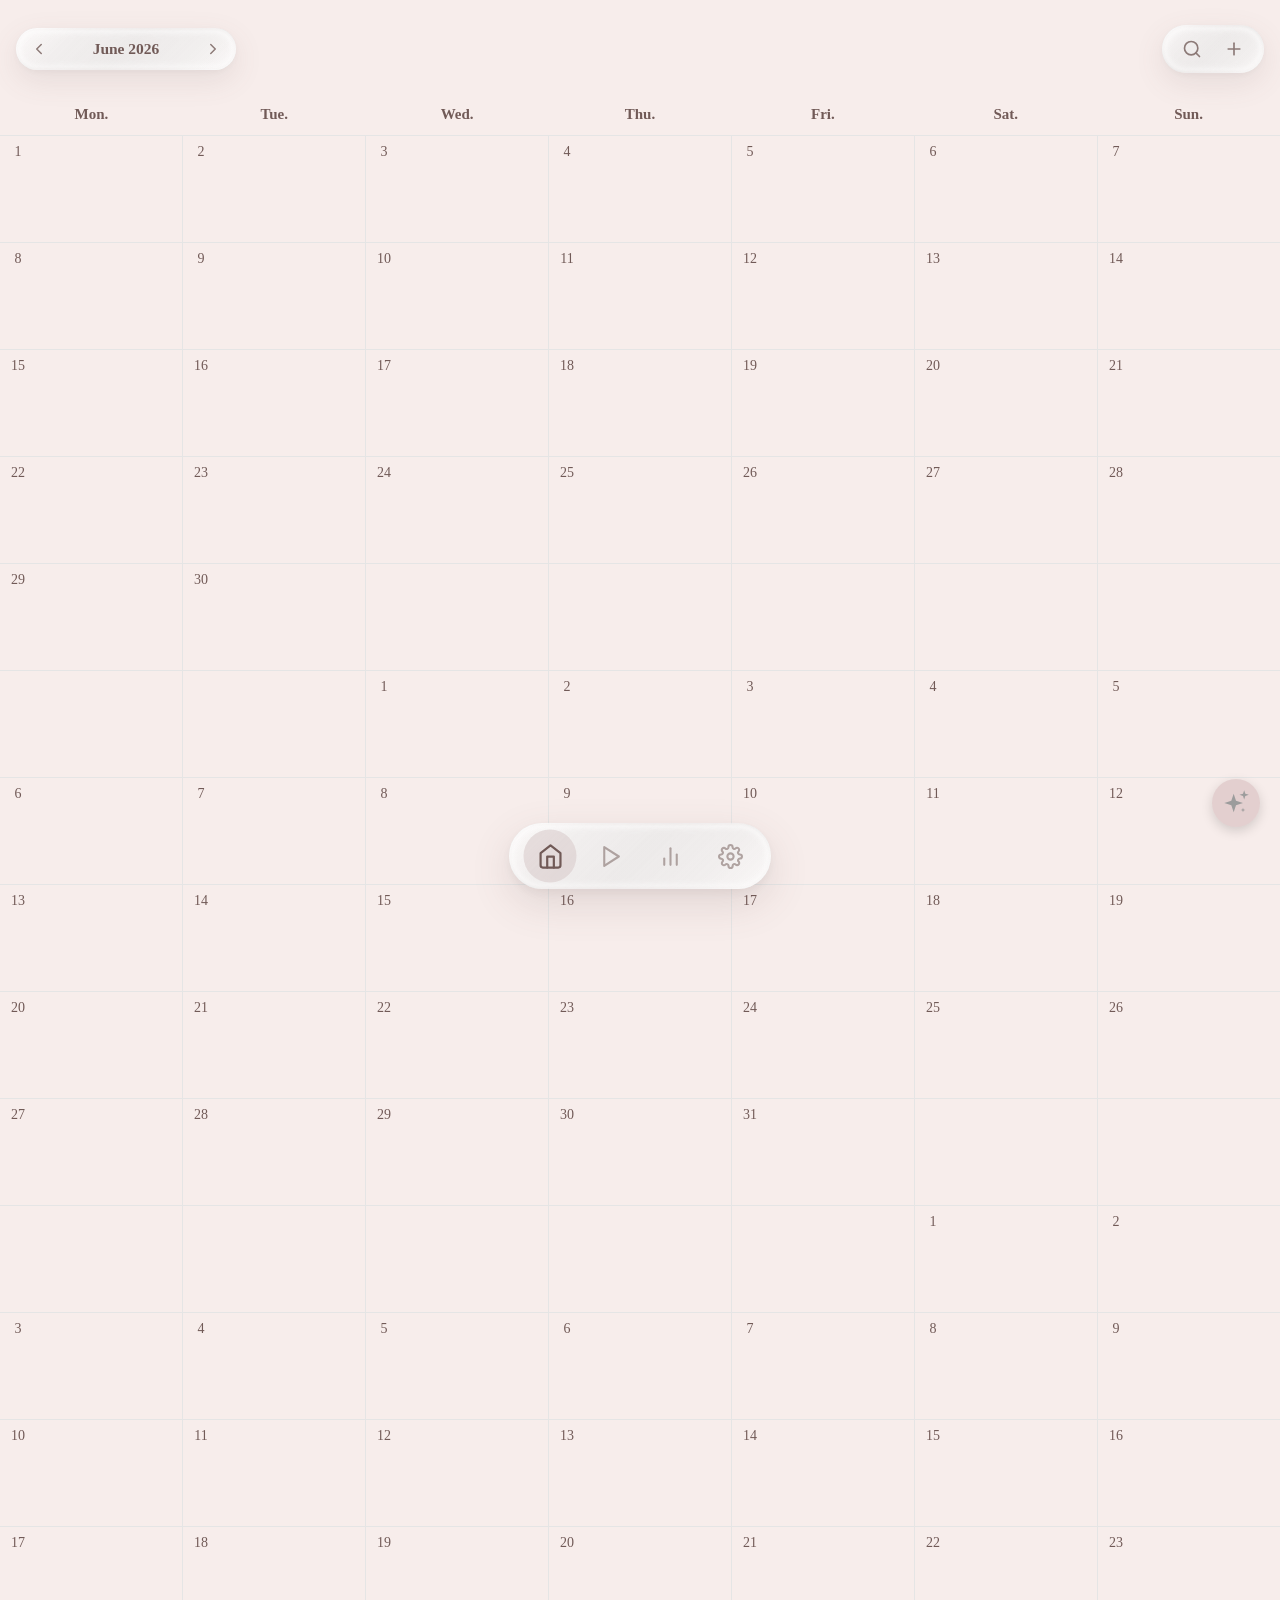
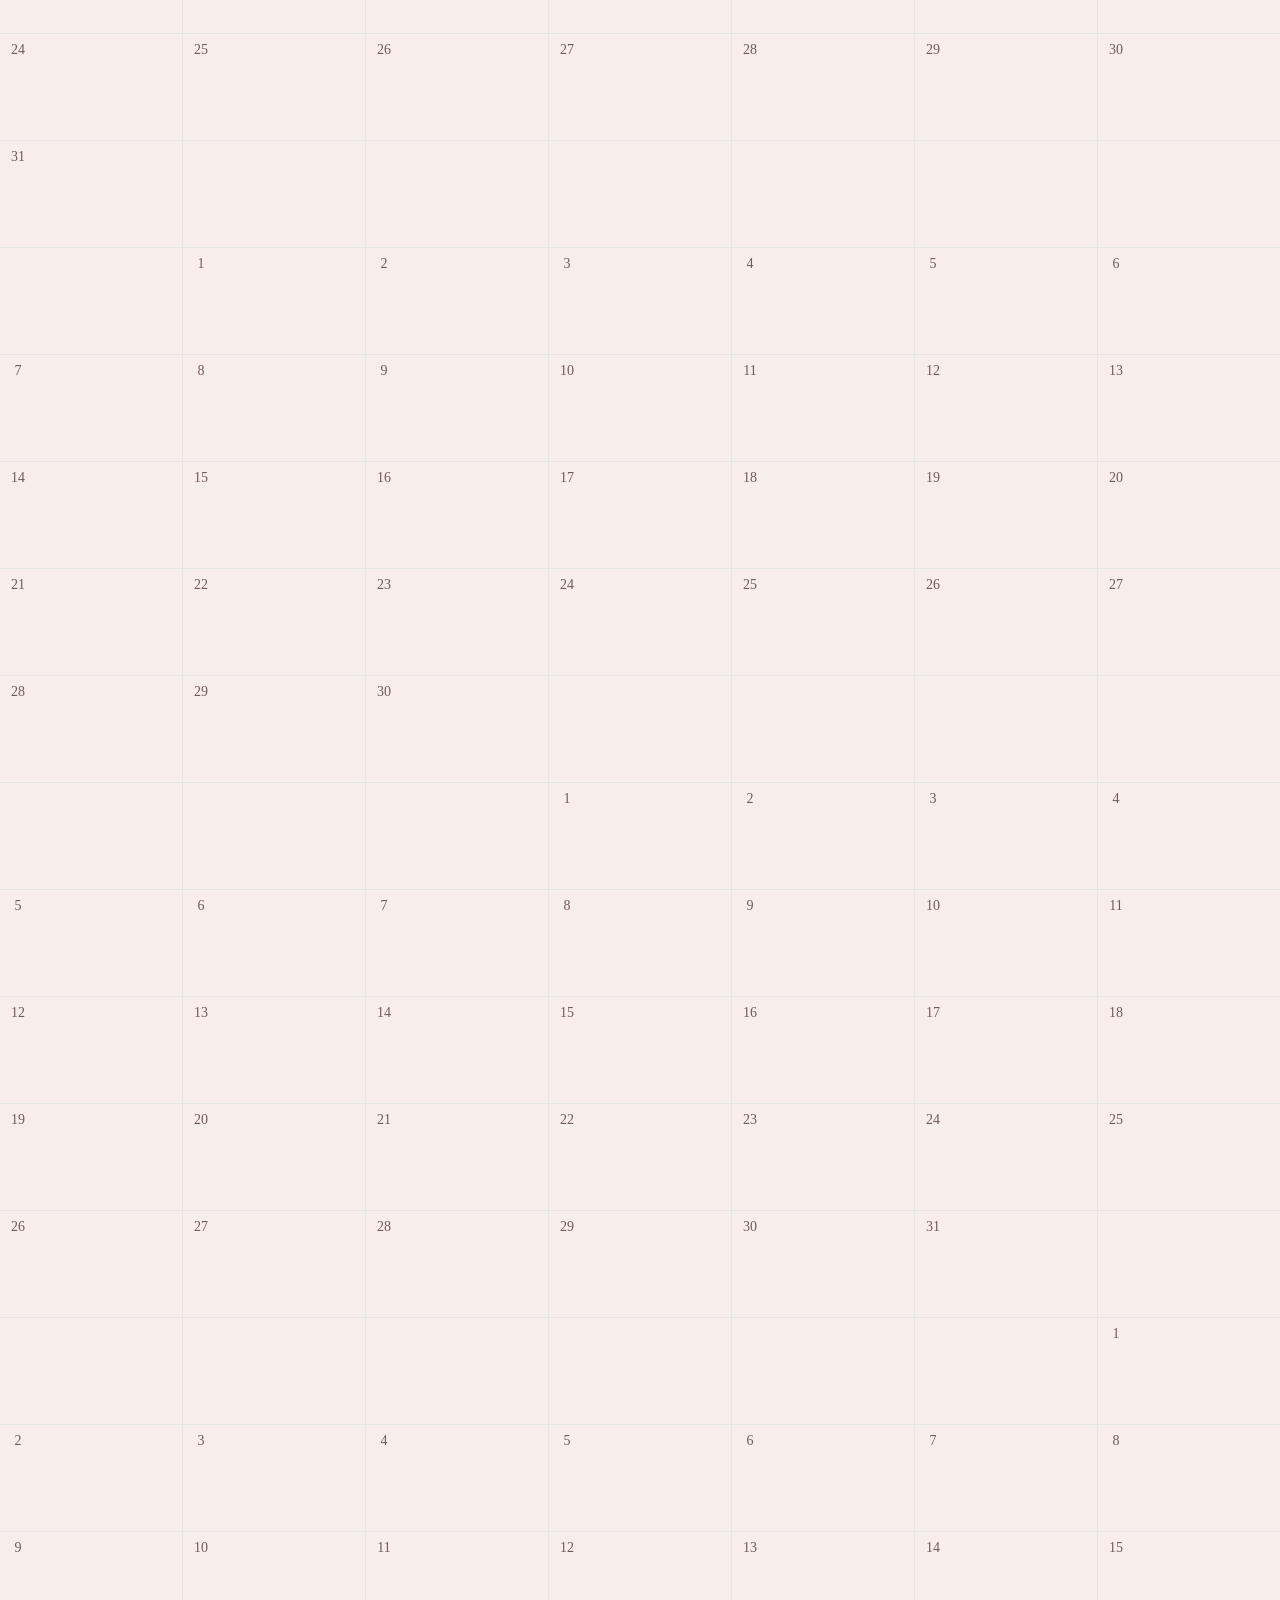
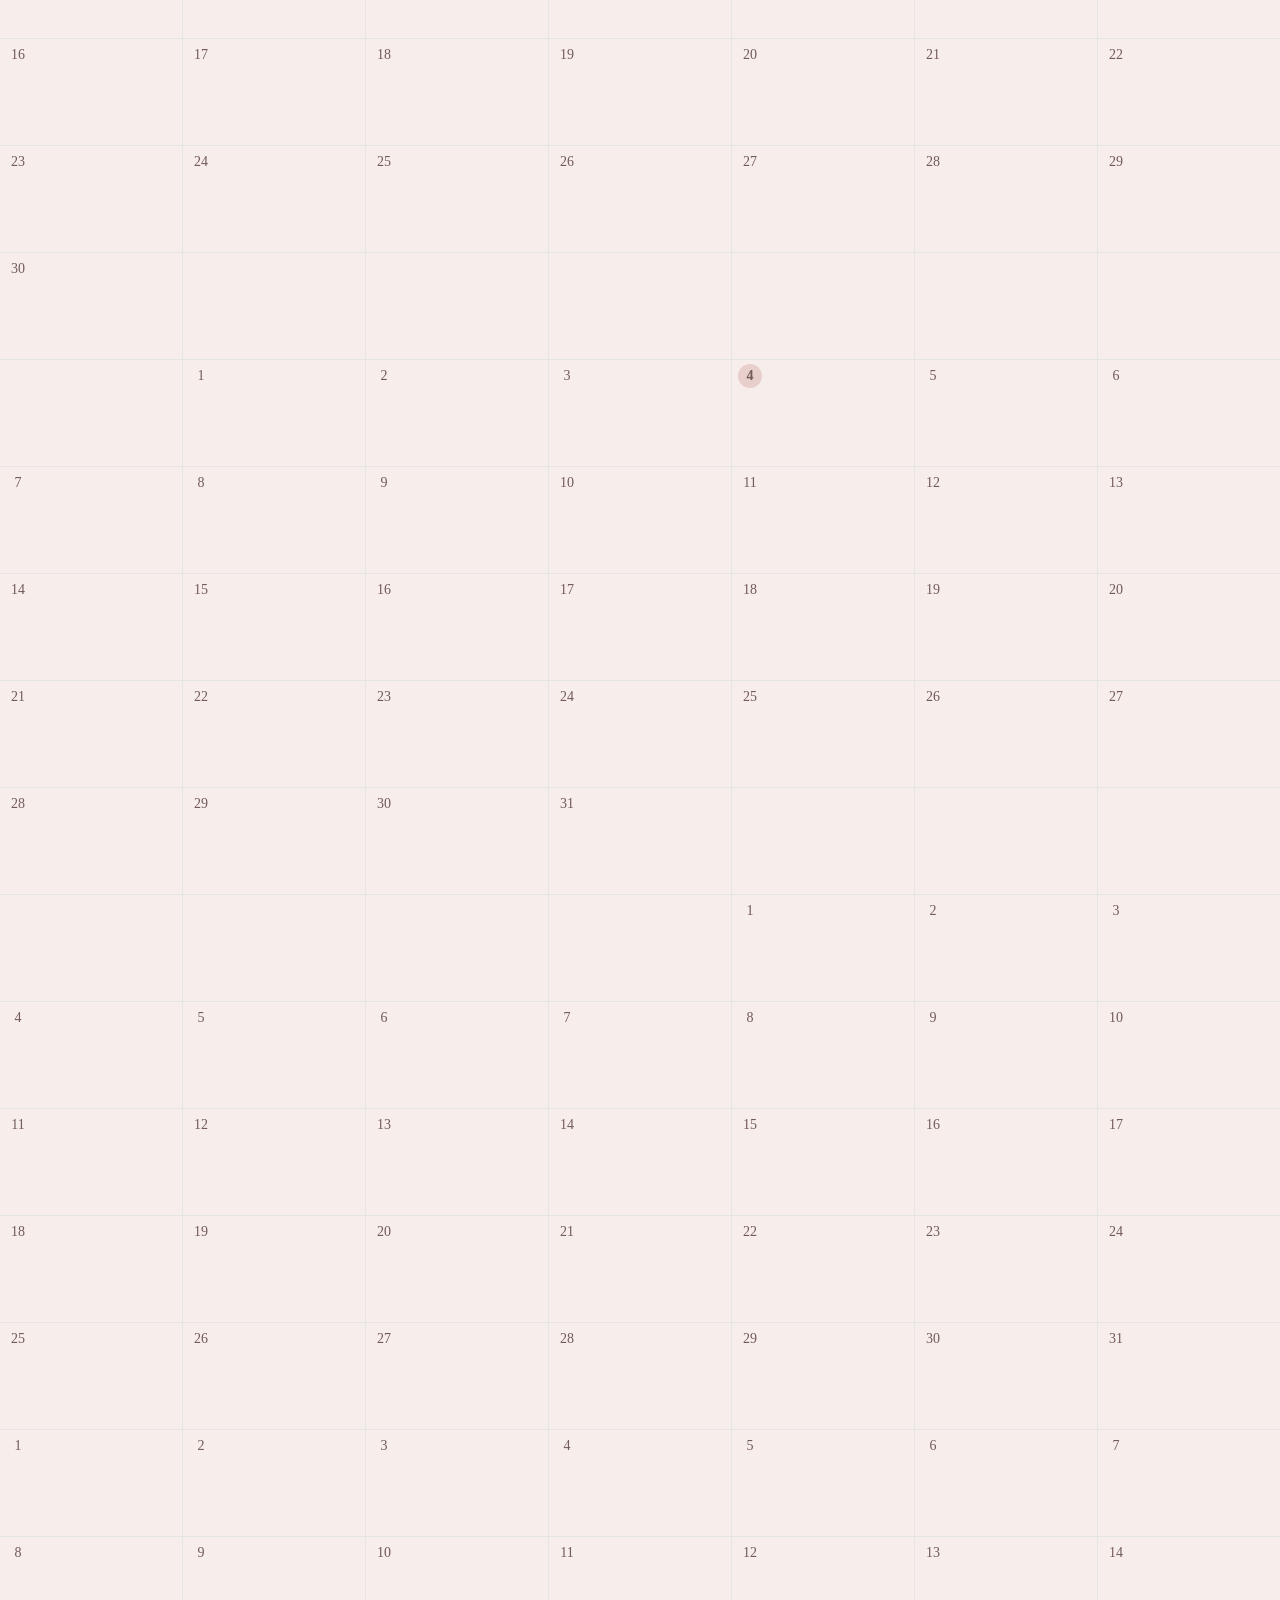
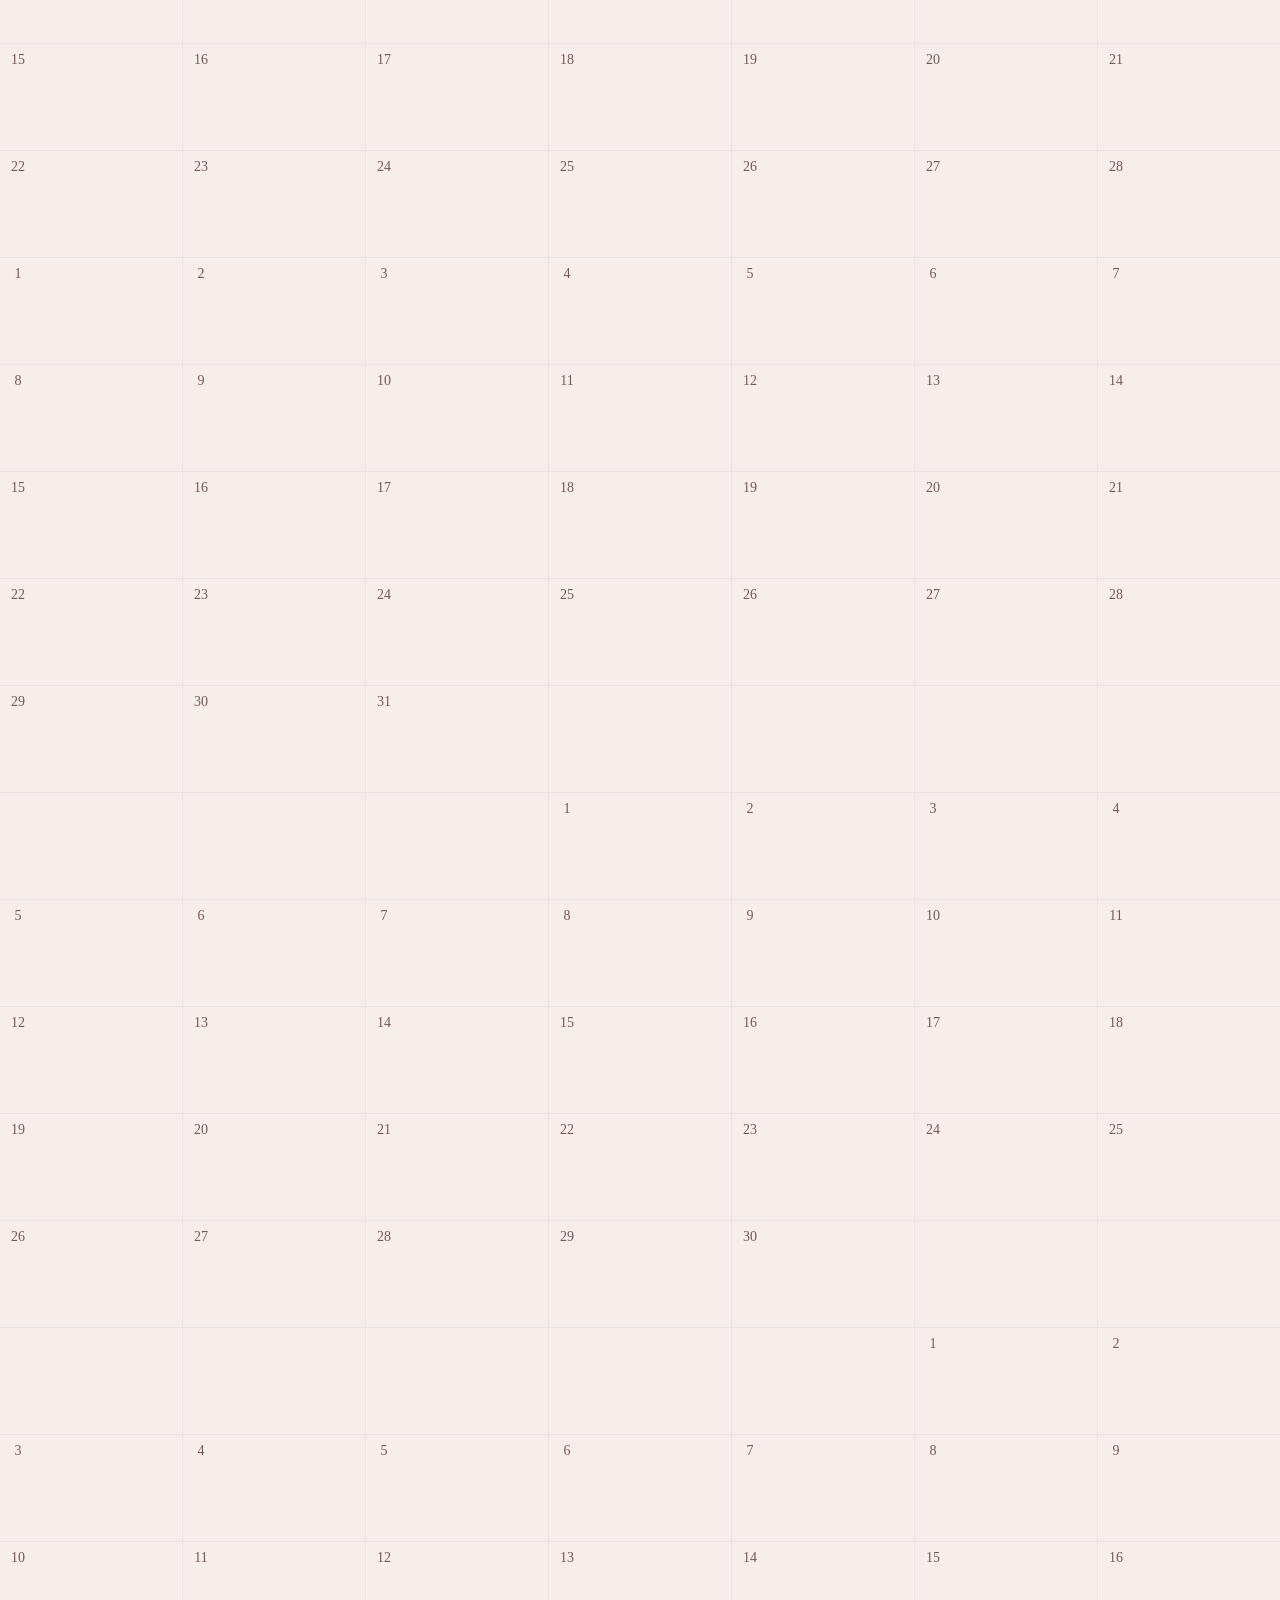
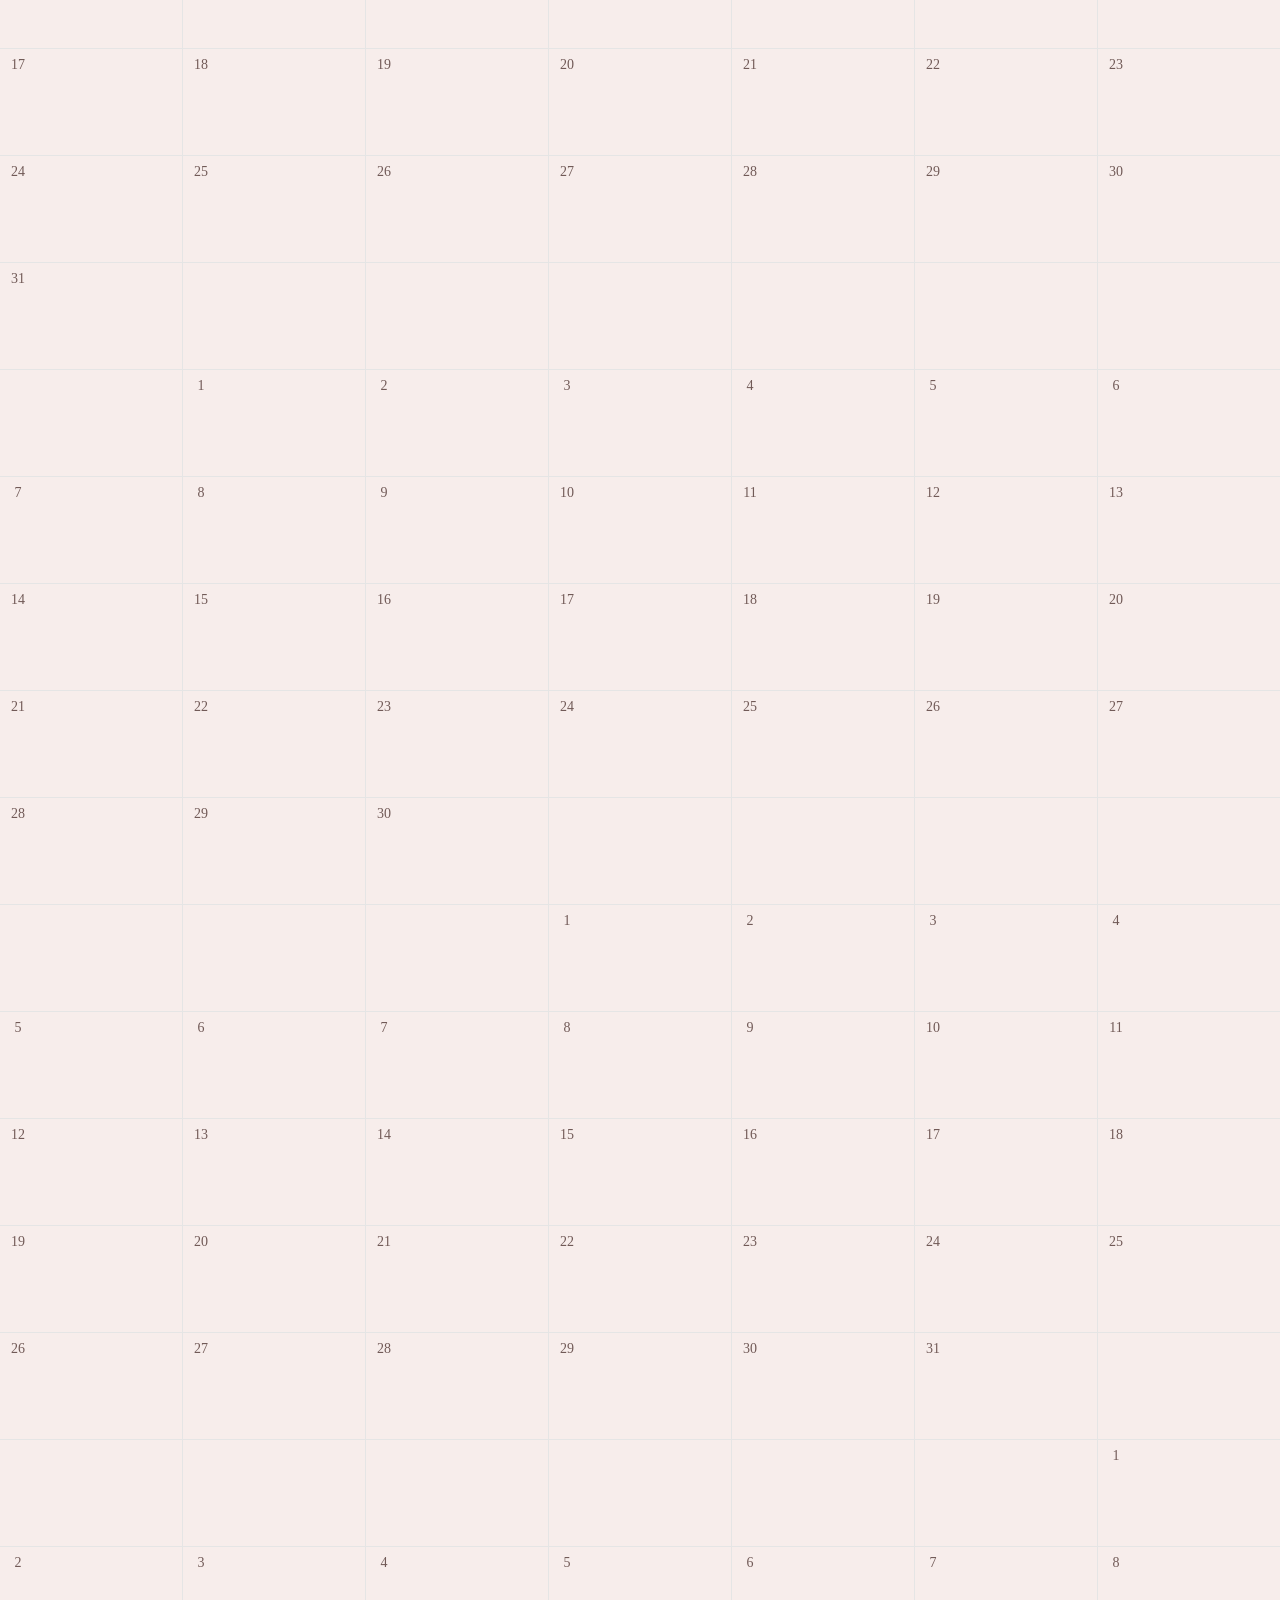
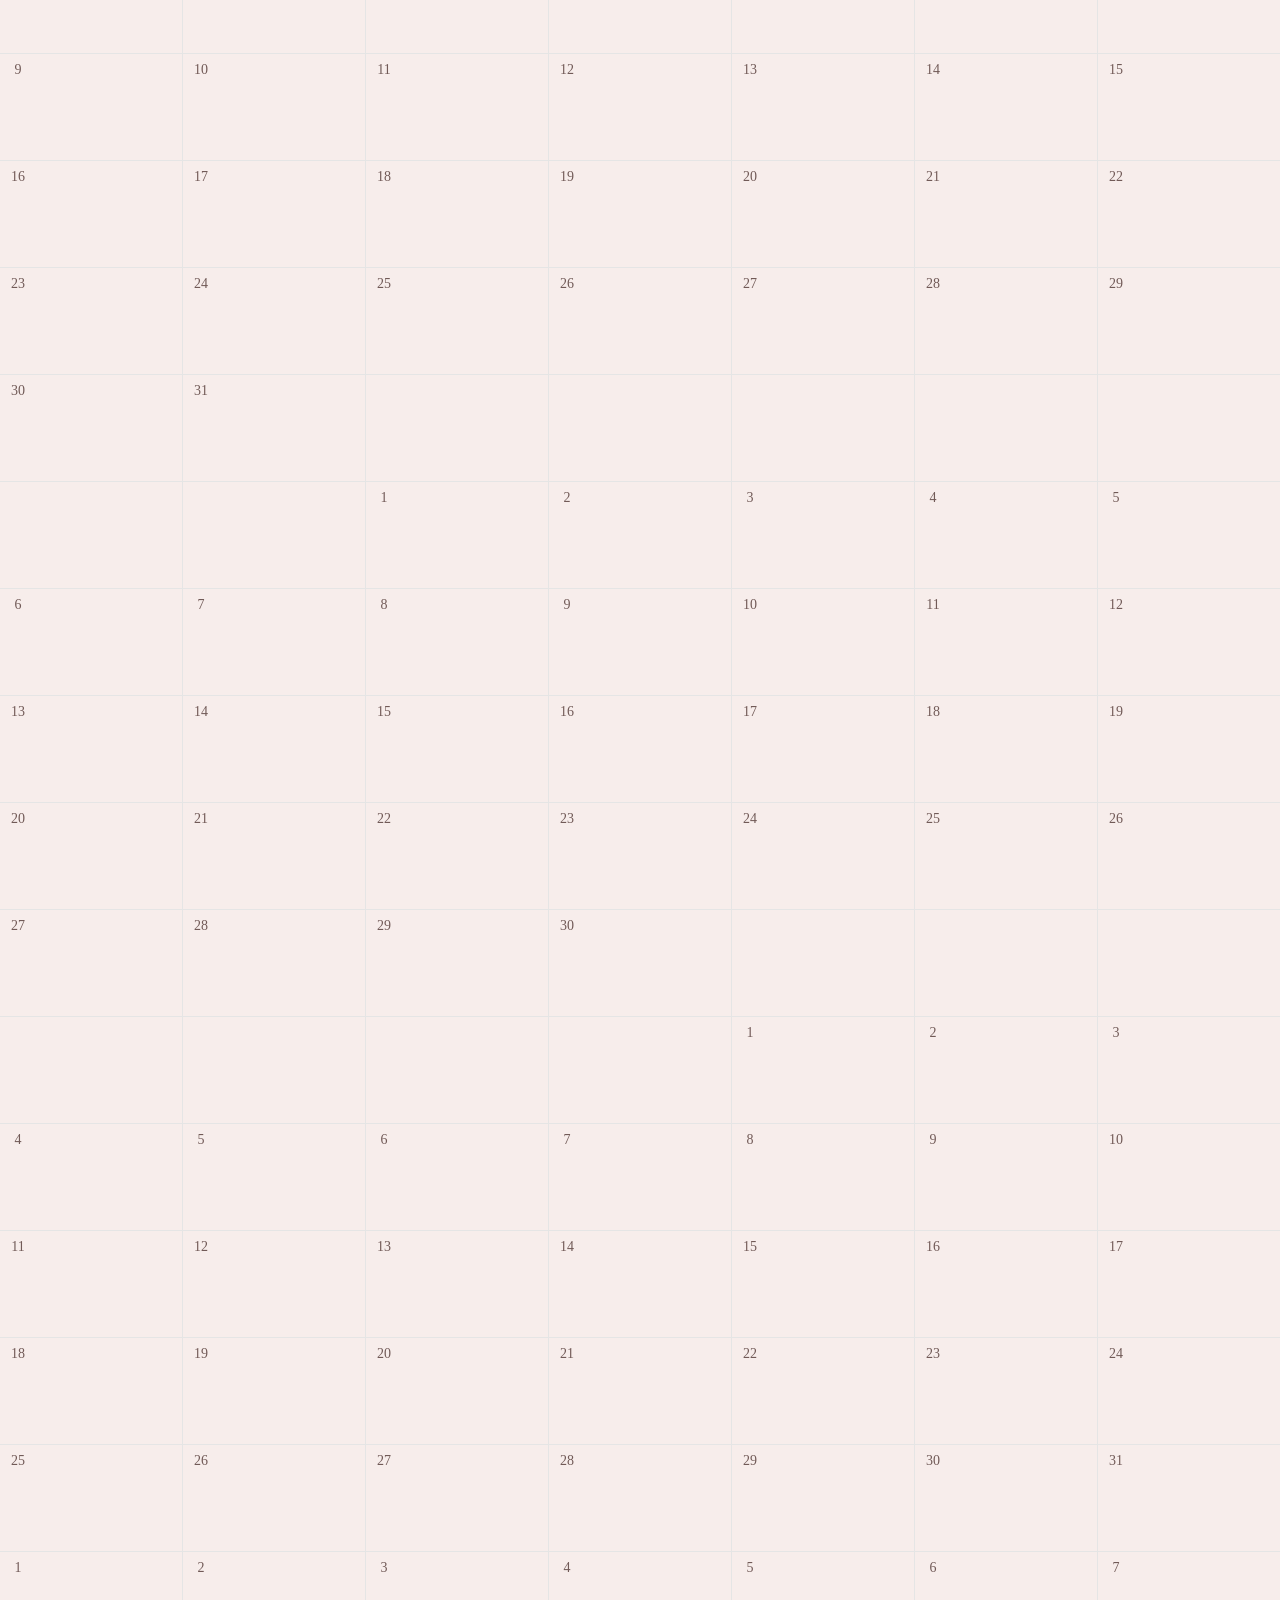
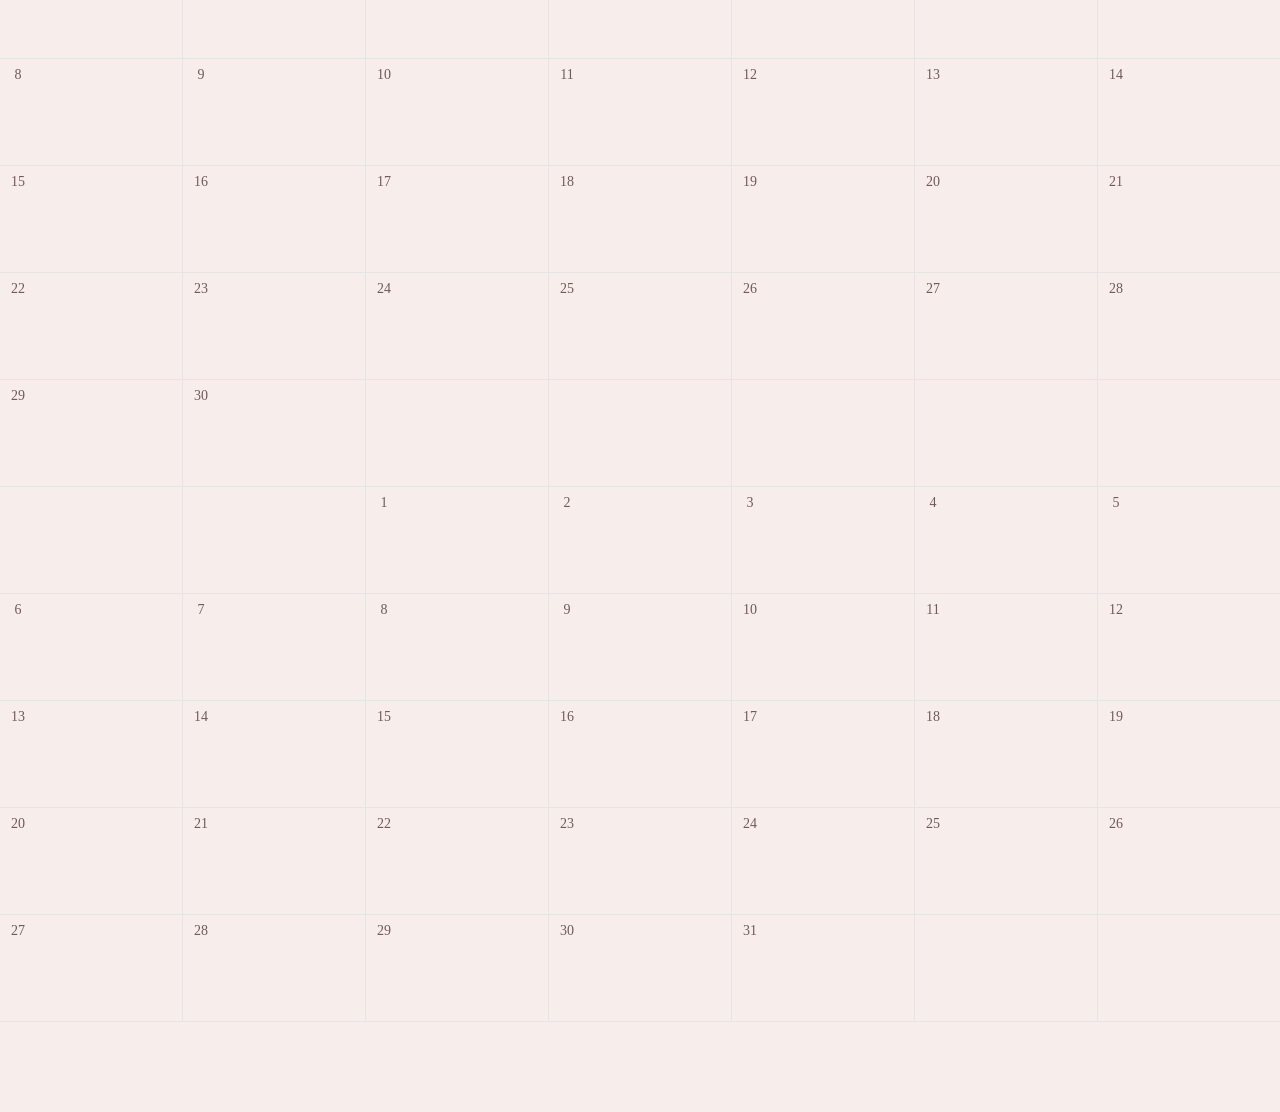
<file: index.html>
<!DOCTYPE html>
<html lang="zh-TW">
<head>
    <meta charset="UTF-8">
    <meta name="viewport" content="width=device-width, initial-scale=1.0, maximum-scale=1.0, user-scalable=no">
    <title>Skaters</title>
    <!-- iOS / Android Web App Standalone Mode & PWA Manifest -->
    <meta name="apple-mobile-web-app-capable" content="yes">
    <meta name="apple-mobile-web-app-status-bar-style" content="default">
    <meta name="apple-mobile-web-app-title" content="Skaters">
    <meta name="theme-color" content="#f7edeb">
    <link rel="manifest" href="manifest.json">
    <!-- App Icons (High-Res Retina Apple Touch Icon & PWA Favicons) -->
    <link rel="apple-touch-icon" sizes="180x180" href="apple-touch-icon.png?v=5">
    <link rel="apple-touch-icon" href="apple-touch-icon.png?v=5">
    <link rel="icon" type="image/svg+xml" href="favicon-rounded.svg?v=5">
    <link rel="icon" type="image/png" sizes="192x192" href="favicon-192.png?v=5">
    <link rel="icon" type="image/png" sizes="512x512" href="favicon-512.png?v=5">
    <link rel="icon" type="image/png" sizes="64x64" href="favicon-64.png?v=5">
    <link rel="icon" type="image/png" sizes="32x32" href="favicon-32.png?v=5">
    <link rel="icon" type="image/png" href="favicon-32.png?v=4">
    <link rel="icon" type="image/png" href="favicon-64.png?v=4">
    <link rel="apple-touch-icon" href="favicon-128.png?v=4">
<!-- 使用 Google Fonts: Noto Serif TC (對應 Hoefler Text 古典襯線明體風格) -->
    <link href="https://fonts.googleapis.com/css2?family=Noto+Serif+TC:wght@400;500;600;700&display=swap" rel="stylesheet">
    <link rel="stylesheet" href="style.css">
</head>
<body>

    <!-- 頂部導覽列 -->
    <header class="navbar">
        <!-- 中間月份/年份懸浮橢圓毛玻璃選單 -->
        <div id="top-month-dock" class="top-month-dock">
            <button id="prev-month-btn" class="icon-btn" title="上一個">
                <svg viewBox="0 0 24 24" width="18" height="18" stroke="currentColor" stroke-width="2" fill="none" stroke-linecap="round" stroke-linejoin="round"><polyline points="15 18 9 12 15 6"></polyline></svg>
            </button>
            <div id="month-title-wrapper" class="month-title-wrapper" title="點擊切換年曆/月曆">
                <h1 id="month-title">September 2026</h1>
            </div>
            <button id="next-month-btn" class="icon-btn" title="下一個">
                <svg viewBox="0 0 24 24" width="18" height="18" stroke="currentColor" stroke-width="2" fill="none" stroke-linecap="round" stroke-linejoin="round"><polyline points="9 18 15 12 9 6"></polyline></svg>
            </button>
        </div>

        <!-- 右側搜尋與新增獨立懸浮橢圓毛玻璃選單 -->
        <div id="top-action-dock" class="top-action-dock">
            <button id="search-btn" class="icon-btn" title="搜尋">
                <svg viewBox="0 0 24 24" width="20" height="20" stroke="currentColor" stroke-width="2" fill="none" stroke-linecap="round" stroke-linejoin="round"><circle cx="11" cy="11" r="8"></circle><line x1="21" y1="21" x2="16.65" y2="16.65"></line></svg>
            </button>
            <button id="top-add-btn" class="icon-btn" title="新增">
                <svg viewBox="0 0 24 24" width="20" height="20" stroke="currentColor" stroke-width="2" fill="none" stroke-linecap="round" stroke-linejoin="round"><line x1="12" y1="5" x2="12" y2="19"></line><line x1="5" y1="12" x2="19" y2="12"></line></svg>
            </button>
        </div>
    </header>

    <!-- 月曆視圖主容器 -->
    <div id="calendar-view-container" class="page-view-container">
        <!-- 系統提醒 -->
        <div id="system-alert-container" style="padding: 12px 16px; margin: 10px 16px; background-color: #fcebd2; color: #826233; border-radius: 8px; font-size: 13px; font-weight: 500; display: none;">
        </div>
        <!-- 星期列 -->
        <div id="weekdays-bar" class="weekdays">
            <div>Mon.</div>
            <div>Tue.</div>
            <div>Wed.</div>
            <div>Thu.</div>
            <div>Fri.</div>
            <div>Sat.</div>
            <div>Sun.</div>
        </div>

        <!-- 月曆網格 -->
        <main id="calendar-grid" class="calendar-grid">
            <!-- JS 會在這裡動態產生日期 -->
        </main>

        <!-- 年曆視圖網格 (預設隱鎖) -->
        <div id="year-calendar-view" class="year-calendar-view" style="display: none;">
            <!-- JS 會在這裡動態產生 12 個月份迷你月曆 -->
        </div>
    </div>

    <!-- 單日視圖主容器 -->
    <div id="day-view-container" class="page-view-container stats-dashboard" style="display: none;">
        <div class="recent-list-card">
            <h3 class="chart-title">當日排程與活動</h3>
            <div id="day-view-list" class="stats-log-list"></div>
        </div>
    </div>

    <!-- 動作練習影片 / 參考資料庫 View -->
    <div id="database-view" class="page-view-container video-db-container" style="display: none;">
        <div class="video-db-header">
            <div class="video-db-title-area">
                <button id="db-hamburger-btn" class="db-hamburger-btn" title="切換資料庫分頁" aria-label="切換資料庫分頁">
                    <svg viewBox="0 0 24 24" width="22" height="22" fill="none" stroke="currentColor" stroke-width="2.5" stroke-linecap="round" stroke-linejoin="round">
                        <line x1="3" y1="6" x2="21" y2="6"></line>
                        <line x1="3" y1="12" x2="21" y2="12"></line>
                        <line x1="3" y1="18" x2="21" y2="18"></line>
                    </svg>
                </button>
                <h2 id="db-current-title" class="video-db-title">動作練習影片庫</h2>

                <!-- 漢堡選單彈出面板 Dropdown -->
                <div id="db-menu-dropdown" class="db-menu-dropdown" style="display: none;">
                    <button class="db-menu-item active" data-tab="video">
                        <svg viewBox="0 0 24 24" width="18" height="18" fill="none" stroke="currentColor" stroke-width="2" stroke-linecap="round" stroke-linejoin="round">
                            <rect x="2" y="2" width="20" height="20" rx="2.18" ry="2.18"></rect>
                            <line x1="7" y1="2" x2="7" y2="22"></line>
                            <line x1="17" y1="2" x2="17" y2="22"></line>
                            <line x1="2" y1="12" x2="22" y2="12"></line>
                        </svg>
                        動作練習影片庫
                    </button>
                    <button class="db-menu-item" data-tab="bookmark">
                        <svg viewBox="0 0 24 24" width="18" height="18" fill="none" stroke="currentColor" stroke-width="2" stroke-linecap="round" stroke-linejoin="round">
                            <path d="M19 21l-7-5-7 5V5a2 2 0 0 1 2-2h10a2 2 0 0 1 2 2z"></path>
                        </svg>
                        參考資料庫
                    </button>
                </div>
            </div>
            
            <div class="video-db-header-actions">
                <button id="add-video-btn" class="video-add-btn">
                    <svg viewBox="0 0 24 24" width="16" height="16" fill="none" stroke="currentColor" stroke-width="2.5"><line x1="12" y1="5" x2="12" y2="19"></line><line x1="5" y1="12" x2="19" y2="12"></line></svg>
                    新增影片
                </button>
                <button id="add-bookmark-btn" class="video-add-btn" style="display: none;">
                    <svg viewBox="0 0 24 24" width="16" height="16" fill="none" stroke="currentColor" stroke-width="2.5"><line x1="12" y1="5" x2="12" y2="19"></line><line x1="5" y1="12" x2="19" y2="12"></line></svg>
                    新增網址
                </button>
            </div>
        </div>

        <!-- 動作練習影片庫 Subview -->
        <div id="video-subview" class="db-subview" style="display: block;">
            <div class="video-filter-bar">
                <div class="video-search-box">
                    <svg viewBox="0 0 24 24" width="16" height="16" fill="none" stroke="#715a57" stroke-width="2" stroke-linecap="round" stroke-linejoin="round"><circle cx="11" cy="11" r="8"></circle><line x1="21" y1="21" x2="16.65" y2="16.65"></line></svg>
                    <input type="text" id="video-search-input" placeholder="搜尋影片名稱或關鍵字...">
                </div>
                
                <div class="video-category-pills" id="video-category-pills">
                    <button class="video-cat-pill active" data-category="ALL">全部</button>
                    <button class="video-cat-pill" data-category="跳躍">跳躍</button>
                    <button class="video-cat-pill" data-category="旋轉">旋轉</button>
                    <button class="video-cat-pill" data-category="步法">步法</button>
                    <button class="video-cat-pill" data-category="滑行基礎">滑行基礎</button>
                    <button class="video-cat-pill" data-category="陸上訓練">陸上訓練</button>
                    <button class="video-cat-pill" data-category="其他">其他</button>
                </div>
            </div>

            <!-- 影片網格 Cards Grid -->
            <div id="video-grid" class="video-grid"></div>
        </div>

        <!-- 參考資料庫 Subview -->
        <div id="bookmark-subview" class="db-subview" style="display: none;">
            <div class="video-filter-bar">
                <div class="video-search-box">
                    <svg viewBox="0 0 24 24" width="16" height="16" fill="none" stroke="#715a57" stroke-width="2" stroke-linecap="round" stroke-linejoin="round"><circle cx="11" cy="11" r="8"></circle><line x1="21" y1="21" x2="16.65" y2="16.65"></line></svg>
                    <input type="text" id="bookmark-search-input" placeholder="搜尋學習網址、標題或關鍵字...">
                </div>
                
                <div class="video-category-pills" id="bookmark-category-pills">
                    <button class="video-cat-pill active" data-category="ALL">全部</button>
                    <button class="video-cat-pill" data-category="官網">官網</button>
                    <button class="video-cat-pill" data-category="學習資料">學習資料</button>
                    <button class="video-cat-pill" data-category="購物收藏">購物收藏</button>
                    <button class="video-cat-pill" data-category="其他">其他</button>
                </div>
            </div>

            <!-- 書籤網格 Cards Grid -->
            <div id="bookmark-grid" class="video-grid"></div>
        </div>
    </div>

    <!-- 統計視圖 (Stats Dashboard View) -->
    <div id="stats-view" class="page-view-container stats-dashboard" style="display: none;">
        <div class="dashboard-header">
            <div class="dashboard-month-selector">
                <button id="stats-prev-month" class="icon-btn" title="上個月">
                    <svg viewBox="0 0 24 24" width="18" height="18" stroke="currentColor" stroke-width="2" fill="none"><polyline points="15 18 9 12 15 6"></polyline></svg>
                </button>
                <span id="stats-month-label" class="stats-month-label">September 2026</span>
                <button id="stats-next-month" class="icon-btn" title="下個月">
                    <svg viewBox="0 0 24 24" width="18" height="18" stroke="currentColor" stroke-width="2" fill="none"><polyline points="9 18 15 12 9 6"></polyline></svg>
                </button>
            </div>

            <div class="custom-select-wrapper" id="stats-mode-wrapper" style="width: auto;">
                <input type="hidden" id="stats-mode-select" value="每月總覽">
                <div class="stats-mode-trigger" id="stats-mode-trigger" tabindex="0">
                    <span id="stats-mode-display">每月總覽</span>
                    <svg class="custom-select-arrow" viewBox="0 0 24 24" width="14" height="14" fill="none" stroke="currentColor" stroke-width="2" stroke-linecap="round" stroke-linejoin="round" style="margin-left: 4px;"><polyline points="6 9 12 15 18 9"></polyline></svg>
                </div>
                <div class="custom-select-menu stats-mode-menu" id="stats-mode-menu">
                    <div class="custom-select-option selected" data-value="每月總覽">每月總覽</div>
                    <div class="custom-select-option" data-value="年度總覽">年度總覽</div>
                    <div class="custom-select-option" data-value="全期間總覽">全期間總覽</div>
                    <div class="custom-select-option" data-value="開銷總覽">開銷總覽</div>
                </div>
            </div>
        </div>

        <!-- 每月總覽內容 (Monthly Overview Content) -->
        <div id="stats-monthly-content" style="display: block;">
            <!-- 3大核心指標卡片 (Metric Cards) -->
            <div class="metric-cards-grid">
                <div id="sessions-metric-card" class="metric-card" style="cursor: pointer; position: relative;">
                    <div class="metric-header">
                        <span class="metric-title">當月堂數 / 練習</span>
                        <svg viewBox="0 0 24 24" width="14" height="14" fill="none" stroke="currentColor" stroke-width="2" stroke-linecap="round" stroke-linejoin="round" style="color: var(--text-secondary); opacity: 0.7;"><circle cx="12" cy="12" r="10"></circle><line x1="12" y1="16" x2="12" y2="12"></line><line x1="12" y1="8" x2="12.01" y2="8"></line></svg>
                    </div>
                    <div id="metric-sessions" class="metric-value">0 堂</div>
                    <div id="metric-sessions-sub" class="metric-subtext">團課 0 | 私課 0<br>練習 0 | 芭蕾 0</div>
                </div>

                <div id="hours-metric-card" class="metric-card" style="cursor: pointer; position: relative;">
                    <div class="metric-header">
                        <span class="metric-title">總運動時數</span>
                        <svg viewBox="0 0 24 24" width="14" height="14" fill="none" stroke="currentColor" stroke-width="2" stroke-linecap="round" stroke-linejoin="round" style="color: var(--text-secondary); opacity: 0.7;"><circle cx="12" cy="12" r="10"></circle><line x1="12" y1="16" x2="12" y2="12"></line><line x1="12" y1="8" x2="12.01" y2="8"></line></svg>
                    </div>
                    <div id="metric-hours" class="metric-value">0 小時</div>
                    <div id="metric-hours-sub" class="metric-subtext">平均每堂 0 小時</div>
                </div>

                <div id="cost-metric-card" class="metric-card" style="cursor: pointer; position: relative;">
                    <div class="metric-header">
                        <span class="metric-title">總運動花費</span>
                        <svg viewBox="0 0 24 24" width="14" height="14" fill="none" stroke="currentColor" stroke-width="2" stroke-linecap="round" stroke-linejoin="round" style="color: var(--text-secondary); opacity: 0.7;"><circle cx="12" cy="12" r="10"></circle><line x1="12" y1="16" x2="12" y2="12"></line><line x1="12" y1="8" x2="12.01" y2="8"></line></svg>
                    </div>
                    <div id="metric-cost" class="metric-value">NT$ 0</div>
                    <div id="metric-cost-sub" class="metric-subtext">包含課程與課卡費用</div>
                </div>

                <div id="shopping-cost-metric-card" class="metric-card" style="cursor: pointer; position: relative;">
                    <div class="metric-header">
                        <span class="metric-title">總購物花費</span>
                        <svg viewBox="0 0 24 24" width="14" height="14" fill="none" stroke="currentColor" stroke-width="2" stroke-linecap="round" stroke-linejoin="round" style="color: var(--text-secondary); opacity: 0.7;"><circle cx="12" cy="12" r="10"></circle><line x1="12" y1="16" x2="12" y2="12"></line><line x1="12" y1="8" x2="12.01" y2="8"></line></svg>
                    </div>
                    <div id="metric-shopping-cost" class="metric-value">NT$ 0</div>
                    <div id="metric-shopping-cost-sub" class="metric-subtext">共 0 筆購物紀錄</div>
                </div>
            </div>

            <!-- 數據圖表區域 (Charts Container) -->
            <div class="charts-grid" style="margin-top: 18px;">
                <!-- 月度趨勢圖表卡片 -->
                <div class="chart-card">
                    <h3 class="chart-title">近 6 個月運動堂數與時數趨勢</h3>
                    <div id="monthly-bar-chart" class="bar-chart-container"></div>
                </div>

                <!-- 運動類型佔比圓環圖卡片 -->
                <div class="chart-card">
                    <h3 class="chart-title">運動類型分布佔比</h3>
                    <div id="type-donut-chart" class="donut-chart-container"></div>
                </div>
            </div>

            <!-- 本月詳細列表卡片 -->
            <div class="recent-list-card" style="margin-top: 18px;">
                <h3 class="chart-title">本月課程與練習紀錄</h3>
                <div id="stats-log-list" class="stats-log-list"></div>
            </div>

            <!-- 本月購課列表卡片 -->
            <div class="recent-list-card" style="margin-top: 18px;">
                <h3 class="chart-title">本月購課紀錄</h3>
                <div id="stats-card-list" class="stats-log-list"></div>
            </div>

            <!-- 本月購物列表卡片 -->
            <div class="recent-list-card" style="margin-top: 18px;">
                <h3 class="chart-title">本月購物紀錄</h3>
                <div id="stats-shopping-list" class="stats-log-list"></div>
            </div>
        </div>

        <!-- 年度總覽內容 (Yearly Overview Content) -->
        <div id="stats-yearly-content" style="display: none;">
            <!-- 4大核心指標卡片 (Metric Cards) -->
            <div class="metric-cards-grid">
                <div id="yearly-sessions-metric-card" class="metric-card" style="cursor: pointer; position: relative;">
                    <div class="metric-header">
                        <span class="metric-title">當年度堂數 / 練習</span>
                        <svg viewBox="0 0 24 24" width="14" height="14" fill="none" stroke="currentColor" stroke-width="2" stroke-linecap="round" stroke-linejoin="round" style="color: var(--text-secondary); opacity: 0.7;"><circle cx="12" cy="12" r="10"></circle><line x1="12" y1="16" x2="12" y2="12"></line><line x1="12" y1="8" x2="12.01" y2="8"></line></svg>
                    </div>
                    <div id="yearly-metric-sessions" class="metric-value">0 堂</div>
                    <div id="yearly-metric-sessions-sub" class="metric-subtext">團課 0 | 私課 0<br>練習 0 | 芭蕾 0</div>
                </div>

                <div id="yearly-hours-metric-card" class="metric-card" style="cursor: pointer; position: relative;">
                    <div class="metric-header">
                        <span class="metric-title">總運動時數</span>
                        <svg viewBox="0 0 24 24" width="14" height="14" fill="none" stroke="currentColor" stroke-width="2" stroke-linecap="round" stroke-linejoin="round" style="color: var(--text-secondary); opacity: 0.7;"><circle cx="12" cy="12" r="10"></circle><line x1="12" y1="16" x2="12" y2="12"></line><line x1="12" y1="8" x2="12.01" y2="8"></line></svg>
                    </div>
                    <div id="yearly-metric-hours" class="metric-value">0 小時</div>
                    <div id="yearly-metric-hours-sub" class="metric-subtext">平均每月 0 小時</div>
                </div>

                <div id="yearly-cost-metric-card" class="metric-card" style="cursor: pointer; position: relative;">
                    <div class="metric-header">
                        <span class="metric-title">總運動花費</span>
                        <svg viewBox="0 0 24 24" width="14" height="14" fill="none" stroke="currentColor" stroke-width="2" stroke-linecap="round" stroke-linejoin="round" style="color: var(--text-secondary); opacity: 0.7;"><circle cx="12" cy="12" r="10"></circle><line x1="12" y1="16" x2="12" y2="12"></line><line x1="12" y1="8" x2="12.01" y2="8"></line></svg>
                    </div>
                    <div id="yearly-metric-cost" class="metric-value">NT$ 0</div>
                    <div id="yearly-metric-cost-sub" class="metric-subtext">包含年度課程與課卡費用</div>
                </div>

                <div id="yearly-shopping-cost-metric-card" class="metric-card" style="cursor: pointer; position: relative;">
                    <div class="metric-header">
                        <span class="metric-title">總購物花費</span>
                        <svg viewBox="0 0 24 24" width="14" height="14" fill="none" stroke="currentColor" stroke-width="2" stroke-linecap="round" stroke-linejoin="round" style="color: var(--text-secondary); opacity: 0.7;"><circle cx="12" cy="12" r="10"></circle><line x1="12" y1="16" x2="12" y2="12"></line><line x1="12" y1="8" x2="12.01" y2="8"></line></svg>
                    </div>
                    <div id="yearly-metric-shopping-cost" class="metric-value">NT$ 0</div>
                    <div id="yearly-metric-shopping-cost-sub" class="metric-subtext">共 0 筆購物紀錄</div>
                </div>
            </div>

            <!-- 數據圖表區域 (Charts Container) -->
            <div class="charts-grid" style="margin-top: 18px;">
                <!-- 12 個月趨勢圖表卡片 -->
                <div class="chart-card">
                    <h3 class="chart-title">全年度 12 個月運動堂數與時數趨勢</h3>
                    <div id="yearly-bar-chart" class="bar-chart-container"></div>
                </div>

                <!-- 運動類型佔比圓環圖卡片 -->
                <div class="chart-card">
                    <h3 class="chart-title">運動類型分布佔比</h3>
                    <div id="yearly-type-donut-chart" class="donut-chart-container"></div>
                </div>
            </div>

            <!-- 年度詳細列表卡片 -->
            <div class="recent-list-card" style="margin-top: 18px;">
                <h3 class="chart-title">年度課程與練習紀錄</h3>
                <div id="yearly-stats-log-list" class="stats-log-list"></div>
            </div>

            <!-- 年度購課列表卡片 -->
            <div class="recent-list-card" style="margin-top: 18px;">
                <h3 class="chart-title">年度購課紀錄</h3>
                <div id="yearly-stats-card-list" class="stats-log-list"></div>
            </div>

            <!-- 年度購物列表卡片 -->
            <div class="recent-list-card" style="margin-top: 18px;">
                <h3 class="chart-title">年度購物紀錄</h3>
                <div id="yearly-stats-shopping-list" class="stats-log-list"></div>
            </div>
        </div>

        <!-- 全期間總覽內容 (All-Time Overview Content) -->
        <div id="stats-alltime-content" style="display: none;">
            <!-- 4大核心指標卡片 (Metric Cards) -->
            <div class="metric-cards-grid">
                <div id="alltime-sessions-metric-card" class="metric-card" style="cursor: pointer; position: relative;">
                    <div class="metric-header">
                        <span class="metric-title">全期間堂數 / 練習</span>
                        <svg viewBox="0 0 24 24" width="14" height="14" fill="none" stroke="currentColor" stroke-width="2" stroke-linecap="round" stroke-linejoin="round" style="color: var(--text-secondary); opacity: 0.7;"><circle cx="12" cy="12" r="10"></circle><line x1="12" y1="16" x2="12" y2="12"></line><line x1="12" y1="8" x2="12.01" y2="8"></line></svg>
                    </div>
                    <div id="alltime-metric-sessions" class="metric-value">0 堂</div>
                    <div id="alltime-metric-sessions-sub" class="metric-subtext">團課 0 | 私課 0<br>練習 0 | 芭蕾 0</div>
                </div>

                <div id="alltime-hours-metric-card" class="metric-card" style="cursor: pointer; position: relative;">
                    <div class="metric-header">
                        <span class="metric-title">總運動時數</span>
                        <svg viewBox="0 0 24 24" width="14" height="14" fill="none" stroke="currentColor" stroke-width="2" stroke-linecap="round" stroke-linejoin="round" style="color: var(--text-secondary); opacity: 0.7;"><circle cx="12" cy="12" r="10"></circle><line x1="12" y1="16" x2="12" y2="12"></line><line x1="12" y1="8" x2="12.01" y2="8"></line></svg>
                    </div>
                    <div id="alltime-metric-hours" class="metric-value">0 小時</div>
                    <div id="alltime-metric-hours-sub" class="metric-subtext">平均每月 0 小時</div>
                </div>

                <div id="alltime-cost-metric-card" class="metric-card" style="cursor: pointer; position: relative;">
                    <div class="metric-header">
                        <span class="metric-title">總運動花費</span>
                        <svg viewBox="0 0 24 24" width="14" height="14" fill="none" stroke="currentColor" stroke-width="2" stroke-linecap="round" stroke-linejoin="round" style="color: var(--text-secondary); opacity: 0.7;"><circle cx="12" cy="12" r="10"></circle><line x1="12" y1="16" x2="12" y2="12"></line><line x1="12" y1="8" x2="12.01" y2="8"></line></svg>
                    </div>
                    <div id="alltime-metric-cost" class="metric-value">NT$ 0</div>
                    <div id="alltime-metric-cost-sub" class="metric-subtext">包含全期間課程與課卡費用</div>
                </div>

                <div id="alltime-shopping-cost-metric-card" class="metric-card" style="cursor: pointer; position: relative;">
                    <div class="metric-header">
                        <span class="metric-title">總購物花費</span>
                        <svg viewBox="0 0 24 24" width="14" height="14" fill="none" stroke="currentColor" stroke-width="2" stroke-linecap="round" stroke-linejoin="round" style="color: var(--text-secondary); opacity: 0.7;"><circle cx="12" cy="12" r="10"></circle><line x1="12" y1="16" x2="12" y2="12"></line><line x1="12" y1="8" x2="12.01" y2="8"></line></svg>
                    </div>
                    <div id="alltime-metric-shopping-cost" class="metric-value">NT$ 0</div>
                    <div id="alltime-metric-shopping-cost-sub" class="metric-subtext">共 0 筆購物紀錄</div>
                </div>
            </div>

            <!-- 數據圖表區域 (Charts Container) -->
            <div class="charts-grid" style="margin-top: 18px;">
                <!-- 全期間趨勢圖表卡片 -->
                <div class="chart-card">
                    <h3 class="chart-title">全期間 12 個月運動堂數與時數趨勢</h3>
                    <div id="alltime-bar-chart" class="bar-chart-container"></div>
                </div>

                <!-- 運動類型佔比圓環圖卡片 -->
                <div class="chart-card">
                    <h3 class="chart-title">運動類型分布佔比</h3>
                    <div id="alltime-type-donut-chart" class="donut-chart-container"></div>
                </div>
            </div>

            <!-- 全期間詳細列表卡片 -->
            <div class="recent-list-card" style="margin-top: 18px;">
                <h3 class="chart-title">全期間課程與練習紀錄</h3>
                <div id="alltime-stats-log-list" class="stats-log-list"></div>
            </div>

            <!-- 全期間購課列表卡片 -->
            <div class="recent-list-card" style="margin-top: 18px;">
                <h3 class="chart-title">全期間購課紀錄</h3>
                <div id="alltime-stats-card-list" class="stats-log-list"></div>
            </div>

            <!-- 全期間購物列表卡片 -->
            <div class="recent-list-card" style="margin-top: 18px;">
                <h3 class="chart-title">全期間購物紀錄</h3>
                <div id="alltime-stats-shopping-list" class="stats-log-list"></div>
            </div>
        </div>

        <!-- 模式切換留白預留區 (Other Overview Modes Blank Content) -->
        <div id="stats-placeholder-content" style="display: none; min-height: 250px; border-radius: 16px; background-color: var(--bg-white); border: 1px dashed rgba(113, 90, 87, 0.2); align-items: center; justify-content: center; color: var(--text-secondary); font-size: 14px; margin-top: 12px; padding: 40px 20px; text-align: center;">
        </div>

        <!-- 開銷總覽內容 (Expense Overview Content) -->
        <div id="stats-expense-content" style="display: none; flex-direction: column; gap: 18px; width: 100%;">
            <!-- 開銷核心指標卡片 -->
            <div class="metric-cards-grid">
                <div class="metric-card">
                    <div class="metric-header">
                        <span class="metric-title">累積購課總花費</span>
                    </div>
                    <div id="expense-total-cost" class="metric-value">NT$ 0</div>
                    <div id="expense-total-cost-sub" class="metric-subtext">所有課卡與單次入場費用</div>
                </div>

                <div class="metric-card">
                    <div class="metric-header">
                        <span class="metric-title">購課總筆數</span>
                    </div>
                    <div id="expense-total-count" class="metric-value">0 筆</div>
                    <div id="expense-total-count-sub" class="metric-subtext">包含月卡、包卡與單次券</div>
                </div>

                <div class="metric-card">
                    <div class="metric-header">
                        <span class="metric-title">使用中 / 有效課卡</span>
                    </div>
                    <div id="expense-active-cards" class="metric-value">0 張</div>
                    <div id="expense-active-cards-sub" class="metric-subtext">尚未到期且尚有額度</div>
                </div>

                <div class="metric-card">
                    <div class="metric-header">
                        <span class="metric-title">累積購物總花費</span>
                    </div>
                    <div id="expense-shopping-total-cost" class="metric-value">NT$ 0</div>
                    <div id="expense-shopping-total-sub" class="metric-subtext">包含冰刀鞋、護具、配件與訓練用具</div>
                </div>
            </div>

            <!-- 購課紀錄列表卡片 -->
            <div class="recent-list-card">
                <div style="display: flex; align-items: center; justify-content: space-between; margin-bottom: 4px;">
                    <h3 class="chart-title">購課與單次入場紀錄</h3>
                    <span style="font-size: 12px; color: var(--text-secondary);">點擊項目可編輯課卡</span>
                </div>
                <div id="expense-purchase-list" class="stats-log-list" style="max-height: 360px;"></div>
            </div>

            <!-- 購物紀錄列表卡片 -->
            <div class="recent-list-card">
                <div style="display: flex; align-items: center; justify-content: space-between; margin-bottom: 4px;">
                    <h3 class="chart-title">購物紀錄</h3>
                    <span style="font-size: 12px; color: var(--text-secondary);">點擊項目可編輯購物</span>
                </div>
                <div id="expense-shopping-list" class="stats-log-list" style="max-height: 360px;"></div>
            </div>
        </div>
    </div>

    <!-- 設定空白頁面 View -->
    <div id="settings-view" class="page-view-container" style="display: none;">
        <div class="settings-section">
            <h3 class="settings-section-title">排程類型設定</h3>
            <p class="settings-section-desc">您可以隨時在此新增、編輯名稱或刪除自訂的排程類型。</p>
            <div id="settings-type-list" class="settings-type-list"></div>
            <button id="settings-add-type-btn" class="btn btn-secondary" style="margin-top: 12px;">+ 新增排程類型</button>
        </div>

        <div class="settings-section">
            <h3 class="settings-section-title">資料備份與還原</h3>
            <p class="settings-section-desc">將您的所有排程與影片紀錄匯出為 JSON 檔案，或從其他裝置匯入以還原資料。請注意，匯入會覆蓋現有資料。</p>
            <div class="settings-actions">
                <button id="export-btn" class="btn btn-secondary">匯出資料</button>
                <button id="import-btn" class="btn btn-primary">匯入資料</button>
            </div>
            <input type="file" id="import-file-input" accept=".json" style="display: none;">
        </div>

        <!-- 頁尾品牌與版權宣告 -->
        <div class="settings-footer-branding">
            <div class="settings-app-icon-wrapper">
                <img src="Skater icon.png" alt="Skaters" class="settings-app-icon">
            </div>
            <h4 class="settings-app-name">Skaters</h4>
            <p class="settings-app-version">Version 1.0.39</p>
            <p class="settings-copyright">© 2026 Skaters All Rights Reserved.</p>
        </div>
    </div>

    <!-- 右下角 AI 助理按鈕 -->
    <button id="ai-btn" class="fab">
        <svg viewBox="0 0 24 24" width="28" height="28" fill="#9c9c9c">
            <!-- 大星芒 -->
            <path d="M10 4 L12 10 L18 12 L12 14 L10 20 L8 14 L2 12 L8 10 Z"></path>
            <!-- 中星芒 -->
            <path d="M19 1 L20 4 L23 5 L20 6 L19 9 L18 6 L15 5 L18 4 Z"></path>
            <!-- 小星芒 -->
            <path d="M18 16 L18.5 17.5 L20 18 L18.5 18.5 L18 20 L17.5 18.5 L16 18 L17.5 17.5 Z"></path>
        </svg>
    </button>

    <!-- 畫面下方懸浮橢圓選單 (Floating Oval Bottom Dock - 僅圖示) -->
    <nav id="bottom-nav-dock" class="bottom-nav-dock">
        <button class="bottom-nav-item active" data-tab="calendar" title="月曆">
            <svg viewBox="0 0 24 24" width="25" height="25" stroke="currentColor" stroke-width="2" fill="none" stroke-linecap="round" stroke-linejoin="round">
                <path d="M3 9l9-7 9 7v11a2 2 0 0 1-2 2H5a2 2 0 0 1-2-2z"></path>
                <polyline points="9 22 9 12 15 12 15 22"></polyline>
            </svg>
        </button>
        <button class="bottom-nav-item" data-tab="database" title="資料庫">
            <svg viewBox="0 0 24 24" width="25" height="25" stroke="currentColor" stroke-width="2" fill="none" stroke-linecap="round" stroke-linejoin="round">
                <polygon points="6 3 20 12 6 21 6 3"></polygon>
            </svg>
        </button>
        <button class="bottom-nav-item" data-tab="stats" title="統計">
            <svg viewBox="0 0 24 24" width="25" height="25" stroke="currentColor" stroke-width="2" fill="none" stroke-linecap="round" stroke-linejoin="round">
                <line x1="18" y1="20" x2="18" y2="10"></line>
                <line x1="12" y1="20" x2="12" y2="4"></line>
                <line x1="6" y1="20" x2="6" y2="14"></line>
            </svg>
        </button>
        <button class="bottom-nav-item" data-tab="settings" title="設定">
            <svg viewBox="0 0 24 24" width="25" height="25" stroke="currentColor" stroke-width="2" fill="none" stroke-linecap="round" stroke-linejoin="round">
                <circle cx="12" cy="12" r="3"></circle>
                <path d="M19.4 15a1.65 1.65 0 0 0 .33 1.82l.06.06a2 2 0 0 1 0 2.83 2 2 0 0 1-2.83 0l-.06-.06a1.65 1.65 0 0 0-1.82-.33 1.65 1.65 0 0 0-1 1.51V21a2 2 0 0 1-2 2 2 2 0 0 1-2-2v-.09A1.65 1.65 0 0 0 9 19.4a1.65 1.65 0 0 0-1.82.33l-.06.06a2 2 0 0 1-2.83 0 2 2 0 0 1 0-2.83l.06-.06a1.65 1.65 0 0 0 .33-1.82 1.65 1.65 0 0 0-1.51-1H3a2 2 0 0 1-2-2 2 2 0 0 1 2-2h.09A1.65 1.65 0 0 0 4.6 9a1.65 1.65 0 0 0-.33-1.82l-.06-.06a2 2 0 0 1 0-2.83 2 2 0 0 1 2.83 0l.06.06a1.65 1.65 0 0 0 1.82.33H9a1.65 1.65 0 0 0 1-1.51V3a2 2 0 0 1 2-2 2 2 0 0 1 2 2v.09a1.65 1.65 0 0 0 1 1.51 1.65 1.65 0 0 0 1.82-.33l.06-.06a2 2 0 0 1 2.83 0 2 2 0 0 1 0 2.83l-.06.06a1.65 1.65 0 0 0-.33 1.82V9a1.65 1.65 0 0 0 1.51 1H21a2 2 0 0 1 2 2 2 2 0 0 1-2 2h-.09a1.65 1.65 0 0 0-1.51 1z"></path>
            </svg>
        </button>
    </nav>

    <!-- 新增選項下拉選單 -->
    <div id="add-menu-overlay" class="sidebar-overlay"></div>
    <div id="add-menu" class="add-menu">
        <div class="add-menu-item" id="add-card-opt">課卡</div>
        <div class="add-menu-item" id="add-schedule-opt">排程</div>
        <div class="add-menu-item" id="add-shopping-opt">購物</div>
        <div class="add-menu-item" id="add-other-opt">其他</div>
    </div>

    <!-- 新增排程的彈出視窗 (Modal) -->
    <div id="modal-overlay" class="modal-overlay">
        <div class="modal">
            <h2 id="modal-title">新增排程</h2>
            <form id="schedule-form">
                <div class="form-group">
                    <label>日期與時間設定</label>
                    <div class="custom-date-trigger" id="schedule-date-trigger" tabindex="0">
                        <svg viewBox="0 0 24 24" width="18" height="18" fill="none" stroke="currentColor" stroke-width="2" stroke-linecap="round" stroke-linejoin="round"><rect x="3" y="4" width="18" height="18" rx="2" ry="2"></rect><line x1="16" y1="2" x2="16" y2="6"></line><line x1="8" y1="2" x2="8" y2="6"></line><line x1="3" y1="10" x2="21" y2="10"></line></svg>
                        <span id="schedule-date-display">選擇日期與時間</span>
                        <input type="hidden" id="schedule-date" name="schedule-date" required>
                    </div>
                </div>
                <div class="form-group">
                    <label>類型</label>
                    <div class="type-tags">
                        <label class="type-tag">
                            <input type="radio" name="schedule-type" value="花滑團課" required checked>
                            <span style="background-color: #b69898; color: #efead6;">花滑團課</span>
                        </label>
                        <label class="type-tag">
                            <input type="radio" name="schedule-type" value="花滑私課">
                            <span style="background-color: #836a77; color: #efdede;">花滑私課</span>
                        </label>
                        <label class="type-tag">
                            <input type="radio" name="schedule-type" value="花滑練習">
                            <span style="background-color: #eacaca; color: #836a77;">花滑練習</span>
                        </label>
                        <label class="type-tag">
                            <input type="radio" name="schedule-type" value="芭蕾">
                            <span style="background-color: #ead1dc; color: #836a77;">芭蕾</span>
                        </label>
                    </div>
                </div>
                <div class="form-group" id="linked-card-group">
                    <label>扣抵課卡</label>
                    <div class="custom-select-wrapper" id="linked-card-wrapper">
                        <input type="hidden" id="linked-card-select" value="">
                        <div class="custom-select-trigger" id="linked-card-trigger" tabindex="0">
                            <span id="linked-card-display">(無/單次付費)</span>
                            <svg class="custom-select-arrow" viewBox="0 0 24 24" width="16" height="16" fill="none" stroke="currentColor" stroke-width="2" stroke-linecap="round" stroke-linejoin="round"><polyline points="6 9 12 15 18 9"></polyline></svg>
                        </div>
                        <div class="custom-select-menu" id="linked-card-menu"></div>
                    </div>
                </div>
                <div class="form-group">
                    <label for="schedule-note">備註 (選填)</label>
                    <textarea id="schedule-note" rows="3"></textarea>
                </div>
                <div class="modal-actions">
                    <button type="button" id="delete-btn" class="btn btn-danger" style="display: none; margin-right: auto;">刪除</button>
                    <button type="button" id="cancel-btn" class="btn btn-secondary">取消</button>
                    <button type="submit" class="btn btn-primary">儲存</button>
                </div>
            </form>
        </div>
    </div>

    <!-- 新增課卡的彈出視窗 (Card Modal) -->
    <div id="card-modal-overlay" class="modal-overlay">
        <div class="modal">
            <h2 id="card-modal-title">新增課卡</h2>
            <form id="card-form">
                <div class="form-group" style="display: flex; gap: 8px;">
                    <div style="flex: 1;">
                        <label>開始日期</label>
                        <div class="custom-date-trigger" id="card-start-date-trigger" tabindex="0">
                            <svg viewBox="0 0 24 24" width="16" height="16" fill="none" stroke="currentColor" stroke-width="2" stroke-linecap="round" stroke-linejoin="round"><rect x="3" y="4" width="18" height="18" rx="2" ry="2"></rect><line x1="16" y1="2" x2="16" y2="6"></line><line x1="8" y1="2" x2="8" y2="6"></line><line x1="3" y1="10" x2="21" y2="10"></line></svg>
                            <span id="card-start-date-display">開始日期</span>
                            <input type="hidden" id="card-start-date" required>
                        </div>
                    </div>
                    <div style="flex: 1;">
                        <label>到期日期</label>
                        <div class="custom-date-trigger" id="card-end-date-trigger" tabindex="0">
                            <svg viewBox="0 0 24 24" width="16" height="16" fill="none" stroke="currentColor" stroke-width="2" stroke-linecap="round" stroke-linejoin="round"><rect x="3" y="4" width="18" height="18" rx="2" ry="2"></rect><line x1="16" y1="2" x2="16" y2="6"></line><line x1="8" y1="2" x2="8" y2="6"></line><line x1="3" y1="10" x2="21" y2="10"></line></svg>
                            <span id="card-end-date-display">到期日期</span>
                            <input type="hidden" id="card-end-date" required>
                        </div>
                    </div>
                </div>
                <div class="form-group">
                    <label>課卡類型</label>
                    <div class="custom-select-wrapper" id="card-type-wrapper">
                        <input type="hidden" id="card-type-select" name="card-type" value="月卡" required>
                        <div class="custom-select-trigger" id="card-type-trigger" tabindex="0">
                            <span id="card-type-display">月卡</span>
                            <svg class="custom-select-arrow" viewBox="0 0 24 24" width="16" height="16" fill="none" stroke="currentColor" stroke-width="2" stroke-linecap="round" stroke-linejoin="round"><polyline points="6 9 12 15 18 9"></polyline></svg>
                        </div>
                        <div class="custom-select-menu" id="card-type-menu">
                            <div class="custom-select-option selected" data-value="月卡">月卡</div>
                            <div class="custom-select-option" data-value="單次入場">單次入場</div>
                            <div class="custom-select-option" data-value="團體課卡(平)">團體課卡(平)</div>
                            <div class="custom-select-option" data-value="團體課卡(假)">團體課卡(假)</div>
                            <div class="custom-select-option" data-value="私人課卡(平)">私人課卡(平)</div>
                            <div class="custom-select-option" data-value="私人課卡(假)">私人課卡(假)</div>
                        </div>
                    </div>
                </div>

                <div class="form-group" id="coach-level-group" style="display: none;">
                    <label>教練階級</label>
                    <div class="custom-select-wrapper" id="coach-level-wrapper">
                        <input type="hidden" id="coach-level-select" name="coach-level" value="一般">
                        <div class="custom-select-trigger" id="coach-level-trigger" tabindex="0">
                            <span id="coach-level-display">一般</span>
                            <svg class="custom-select-arrow" viewBox="0 0 24 24" width="16" height="16" fill="none" stroke="currentColor" stroke-width="2" stroke-linecap="round" stroke-linejoin="round"><polyline points="6 9 12 15 18 9"></polyline></svg>
                        </div>
                        <div class="custom-select-menu" id="coach-level-menu">
                            <div class="custom-select-option selected" data-value="一般">一般</div>
                            <div class="custom-select-option" data-value="高級">高級</div>
                            <div class="custom-select-option" data-value="國家級">國家級</div>
                        </div>
                    </div>
                </div>

                <div class="form-group">
                    <label>價格</label>
                    <div class="custom-select-wrapper" id="card-price-wrapper">
                        <input type="hidden" id="card-price-select" name="card-price" value="" required>
                        <div class="custom-select-trigger" id="card-price-trigger" tabindex="0">
                            <span id="card-price-display">請選擇價格</span>
                            <svg class="custom-select-arrow" viewBox="0 0 24 24" width="16" height="16" fill="none" stroke="currentColor" stroke-width="2" stroke-linecap="round" stroke-linejoin="round"><polyline points="6 9 12 15 18 9"></polyline></svg>
                        </div>
                        <div class="custom-select-menu" id="card-price-menu">
                            <!-- 由 JS 動態產生價格選項 -->
                        </div>
                    </div>
                </div>
                <div class="form-group" id="card-usage-history-group" style="display: none;">
                    <div class="usage-history-toggle-trigger" id="card-usage-history-toggle" tabindex="0">
                        <span class="usage-history-toggle-title">抵扣排程紀錄 (<span id="card-usage-history-count">0</span>)</span>
                        <svg class="custom-select-arrow" viewBox="0 0 24 24" width="16" height="16" fill="none" stroke="currentColor" stroke-width="2" stroke-linecap="round" stroke-linejoin="round"><polyline points="6 9 12 15 18 9"></polyline></svg>
                    </div>
                    <div id="card-usage-history-content" class="usage-history-toggle-content" style="display: none;">
                        <div id="card-usage-history-list" class="card-usage-history-list"></div>
                    </div>
                </div>
                <div class="modal-actions">
                    <button type="button" id="card-delete-btn" class="btn btn-danger" style="display: none; margin-right: auto;">刪除</button>
                    <button type="button" id="card-cancel-btn" class="btn btn-secondary">取消</button>
                    <button type="submit" class="btn btn-primary">儲存</button>
                </div>
            </form>
        </div>
    </div>

    <!-- 新增購物的彈出視窗 (Shopping Modal) -->
    <div id="shopping-modal-overlay" class="modal-overlay">
        <div class="modal">
            <h2 id="shopping-modal-title">新增購物</h2>
            <form id="shopping-form">
                <div class="form-group">
                    <label for="shopping-name">名稱</label>
                    <input type="text" id="shopping-name" required placeholder="例如：Edea 冰刀鞋">
                </div>

                <div class="form-group">
                    <label>日期</label>
                    <div class="custom-date-trigger" id="shopping-date-trigger" tabindex="0">
                        <svg viewBox="0 0 24 24" width="16" height="16" fill="none" stroke="currentColor" stroke-width="2" stroke-linecap="round" stroke-linejoin="round"><rect x="3" y="4" width="18" height="18" rx="2" ry="2"></rect><line x1="16" y1="2" x2="16" y2="6"></line><line x1="8" y1="2" x2="8" y2="6"></line><line x1="3" y1="10" x2="21" y2="10"></line></svg>
                        <span id="shopping-date-display">選擇日期</span>
                        <input type="hidden" id="shopping-date" required>
                    </div>
                </div>

                <div class="form-group">
                    <label>類型</label>
                    <div class="custom-select-wrapper" id="shopping-type-wrapper">
                        <input type="hidden" id="shopping-type-select" name="shopping-type" value="冰刀鞋" required>
                        <div class="custom-select-trigger" id="shopping-type-trigger" tabindex="0">
                            <span id="shopping-type-display">冰刀鞋</span>
                            <svg class="custom-select-arrow" viewBox="0 0 24 24" width="16" height="16" fill="none" stroke="currentColor" stroke-width="2" stroke-linecap="round" stroke-linejoin="round"><polyline points="6 9 12 15 18 9"></polyline></svg>
                        </div>
                        <div class="custom-select-menu" id="shopping-type-menu">
                            <div class="custom-select-option selected" data-value="冰刀鞋">冰刀鞋</div>
                            <div class="custom-select-option" data-value="護具">護具</div>
                            <div class="custom-select-option" data-value="配件">配件</div>
                            <div class="custom-select-option" data-value="訓練用具">訓練用具</div>
                        </div>
                    </div>
                </div>

                <div class="form-group">
                    <label for="shopping-url">網址 (選填)</label>
                    <input type="url" id="shopping-url" placeholder="例如：https://shopee.tw/...">
                </div>

                <div class="form-group">
                    <label for="shopping-price">金額</label>
                    <input type="text" id="shopping-price" required placeholder="例如：12000">
                </div>

                <div class="modal-actions">
                    <button type="button" id="shopping-delete-btn" class="btn btn-danger" style="display: none; margin-right: auto;">刪除</button>
                    <button type="button" id="shopping-cancel-btn" class="btn btn-secondary">取消</button>
                    <button type="submit" class="btn btn-primary">儲存</button>
                </div>
            </form>
        </div>
    </div>

    <!-- 新增其他的彈出視窗 (Other Modal) -->
    <div id="other-modal-overlay" class="modal-overlay">
        <div class="modal">
            <h2 id="other-modal-title">新增其他行程</h2>
            <form id="other-form">
                <div class="form-group">
                    <label for="other-name">名稱</label>
                    <input type="text" id="other-name" required placeholder="例如：台北公開賽">
                </div>

                <div class="form-group">
                    <label>類型</label>
                    <div class="custom-select-wrapper" id="other-type-wrapper">
                        <input type="hidden" id="other-type-select" name="other-type" value="比賽" required>
                        <div class="custom-select-trigger" id="other-type-trigger" tabindex="0">
                            <span id="other-type-display">比賽</span>
                            <svg class="custom-select-arrow" viewBox="0 0 24 24" width="16" height="16" fill="none" stroke="currentColor" stroke-width="2" stroke-linecap="round" stroke-linejoin="round"><polyline points="6 9 12 15 18 9"></polyline></svg>
                        </div>
                        <div class="custom-select-menu" id="other-type-menu">
                            <div class="custom-select-option selected" data-value="比賽">比賽</div>
                            <div class="custom-select-option" data-value="颱風假">颱風假</div>
                        </div>
                    </div>
                </div>

                <div class="form-group" style="display: flex; gap: 8px;">
                    <div style="flex: 1;">
                        <label>開始日期</label>
                        <div class="custom-date-trigger" id="other-start-date-trigger" tabindex="0">
                            <svg viewBox="0 0 24 24" width="16" height="16" fill="none" stroke="currentColor" stroke-width="2" stroke-linecap="round" stroke-linejoin="round"><rect x="3" y="4" width="18" height="18" rx="2" ry="2"></rect><line x1="16" y1="2" x2="16" y2="6"></line><line x1="8" y1="2" x2="8" y2="6"></line><line x1="3" y1="10" x2="21" y2="10"></line></svg>
                            <span id="other-start-date-display">開始日期</span>
                            <input type="hidden" id="other-start-date" required>
                        </div>
                    </div>
                    <div style="flex: 1;">
                        <label>結束日期</label>
                        <div class="custom-date-trigger" id="other-end-date-trigger" tabindex="0">
                            <svg viewBox="0 0 24 24" width="16" height="16" fill="none" stroke="currentColor" stroke-width="2" stroke-linecap="round" stroke-linejoin="round"><rect x="3" y="4" width="18" height="18" rx="2" ry="2"></rect><line x1="16" y1="2" x2="16" y2="6"></line><line x1="8" y1="2" x2="8" y2="6"></line><line x1="3" y1="10" x2="21" y2="10"></line></svg>
                            <span id="other-end-date-display">結束日期</span>
                            <input type="hidden" id="other-end-date" required>
                        </div>
                    </div>
                </div>

                <div class="form-group">
                    <label for="other-note">備註</label>
                    <textarea id="other-note" rows="3" placeholder="選填"></textarea>
                </div>

                <div class="modal-actions">
                    <button type="button" id="other-delete-btn" class="btn btn-danger" style="display: none; margin-right: auto;">刪除</button>
                    <button type="button" id="other-cancel-btn" class="btn btn-secondary">取消</button>
                    <button type="submit" class="btn btn-primary">儲存</button>
                </div>
            </form>
        </div>
    </div>

    <!-- 新增/編輯影片的彈出視窗 (Video Modal) -->
    <div id="video-modal-overlay" class="modal-overlay">
        <div class="modal">
            <h2 id="video-modal-title">新增影片</h2>
            <form id="video-form">
                <div class="form-group">
                    <label for="video-title">影片標題</label>
                    <input type="text" id="video-title" required placeholder="例如：Axel 1A 跳躍起跳細節拆解">
                </div>

                <div class="form-group">
                    <label for="video-url">影片網址 (URL)</label>
                    <input type="url" id="video-url" required placeholder="支援 YouTube, Shorts, IG Reels, 小紅書等連結">
                </div>

                <div class="form-group">
                    <label>動作分類</label>
                    <div class="custom-select-wrapper" id="video-category-wrapper">
                        <input type="hidden" id="video-category-select" name="video-category" value="跳躍" required>
                        <div class="custom-select-trigger" id="video-category-trigger" tabindex="0">
                            <span id="video-category-display">跳躍</span>
                            <svg class="custom-select-arrow" viewBox="0 0 24 24" width="16" height="16" fill="none" stroke="currentColor" stroke-width="2" stroke-linecap="round" stroke-linejoin="round"><polyline points="6 9 12 15 18 9"></polyline></svg>
                        </div>
                        <div class="custom-select-menu" id="video-category-menu">
                            <div class="custom-select-option selected" data-value="跳躍">跳躍</div>
                            <div class="custom-select-option" data-value="旋轉">旋轉</div>
                            <div class="custom-select-option" data-value="步法">步法</div>
                            <div class="custom-select-option" data-value="滑行基礎">滑行基礎</div>
                            <div class="custom-select-option" data-value="陸上訓練">陸上訓練</div>
                            <div class="custom-select-option" data-value="其他">其他</div>
                        </div>
                    </div>
                </div>

                <div class="form-group">
                    <label for="video-cover">自訂封面圖片網址 (選填)</label>
                    <input type="url" id="video-cover" placeholder="適用於 IG / 小紅書或客製封面 (留空則自動生成)">
                </div>

                <div class="form-group">
                    <label for="video-note">練習備註 (選填)</label>
                    <textarea id="video-note" rows="3" placeholder="記錄起跳點、重心控制等練習要點..."></textarea>
                </div>

                <div class="modal-actions">
                    <button type="button" id="video-delete-btn" class="btn btn-danger" style="display: none; margin-right: auto;">刪除</button>
                    <button type="button" id="video-cancel-btn" class="btn btn-secondary">取消</button>
                    <button type="submit" class="btn btn-primary">儲存</button>
                </div>
            </form>
        </div>
    </div>

    <!-- 新增/編輯網址書籤的彈出視窗 (Bookmark Modal) -->
    <div id="bookmark-modal-overlay" class="modal-overlay">
        <div class="modal">
            <h2 id="bookmark-modal-title">新增網址書籤</h2>
            <form id="bookmark-form">
                <div class="form-group">
                    <label for="bookmark-title">網址標題</label>
                    <input type="text" id="bookmark-title" required placeholder="例如：ISU 花式滑冰跳躍判定規則手冊">
                </div>

                <div class="form-group">
                    <label for="bookmark-url">學習網址 (URL)</label>
                    <input type="url" id="bookmark-url" required placeholder="https://example.com/guide">
                </div>

                <div class="form-group">
                    <label>網址分類</label>
                    <div class="custom-select-wrapper" id="bookmark-category-wrapper">
                        <input type="hidden" id="bookmark-category-select" name="bookmark-category" value="官網" required>
                        <div class="custom-select-trigger" id="bookmark-category-trigger" tabindex="0">
                            <span id="bookmark-category-display">官網</span>
                            <svg class="custom-select-arrow" viewBox="0 0 24 24" width="16" height="16" fill="none" stroke="currentColor" stroke-width="2" stroke-linecap="round" stroke-linejoin="round"><polyline points="6 9 12 15 18 9"></polyline></svg>
                        </div>
                        <div class="custom-select-menu" id="bookmark-category-menu">
                            <div class="custom-select-option selected" data-value="官網">官網</div>
                            <div class="custom-select-option" data-value="學習資料">學習資料</div>
                            <div class="custom-select-option" data-value="購物收藏">購物收藏</div>
                            <div class="custom-select-option" data-value="其他">其他</div>
                        </div>
                    </div>
                </div>

                <div class="form-group">
                    <label for="bookmark-cover">自訂預覽圖片網址 (選填)</label>
                    <input type="url" id="bookmark-cover" placeholder="適用於指定封面圖片 (留空則自動生成網站預覽)">
                </div>

                <div class="form-group">
                    <label for="bookmark-note">學習備註 (選填)</label>
                    <textarea id="bookmark-note" rows="3" placeholder="記錄重點摘要、章節或學習心得..."></textarea>
                </div>

                <div class="modal-actions">
                    <button type="button" id="bookmark-delete-btn" class="btn btn-danger" style="display: none; margin-right: auto;">刪除</button>
                    <button type="button" id="bookmark-cancel-btn" class="btn btn-secondary">取消</button>
                    <button type="submit" class="btn btn-primary">儲存</button>
                </div>
            </form>
        </div>
    </div>

    <!-- 搜尋視窗 -->
    <div id="search-overlay" class="modal-overlay">
        <div class="modal">
            <h2>搜尋排程與課卡</h2>
            <div class="form-group" style="display: flex; gap: 8px;">
                <input type="text" id="search-input" placeholder="輸入關鍵字..." style="flex: 1;">
            </div>
            <div id="search-results" style="max-height: 200px; overflow-y: auto; margin-top: 12px;">
                <!-- 搜尋結果將顯示在這裡 -->
            </div>
            <div class="modal-actions">
                <button type="button" id="close-search-btn" class="btn btn-secondary">關閉</button>
            </div>
        </div>
    </div>

    <!-- AI 聊天視窗 -->
    <div id="ai-chat-window" class="ai-chat-window">
        <div class="ai-chat-header">
            <h3>Gemini AI 助理</h3>
            <button id="close-ai-chat" class="icon-btn" style="padding: 4px;">
                <svg viewBox="0 0 24 24" width="20" height="20" stroke="currentColor" stroke-width="2" fill="none" stroke-linecap="round" stroke-linejoin="round"><line x1="18" y1="6" x2="6" y2="18"></line><line x1="6" y1="6" x2="18" y2="18"></line></svg>
            </button>
        </div>
        <div id="ai-chat-messages" class="ai-chat-messages">
            <!-- 對話內容會顯示在這裡 -->
        </div>
        <div class="ai-chat-input-area">
            <input type="text" id="ai-chat-input" placeholder="請輸入訊息...">
            <button id="ai-send-btn" class="btn btn-primary" style="padding: 8px 12px;">送出</button>
        </div>
    </div>

    <!-- 自訂排程類型彈窗 Modal -->
    <div id="type-prompt-modal-overlay" class="modal-overlay" style="z-index: 3500;">
        <div class="modal" style="max-width: 380px;">
            <h2 id="type-prompt-modal-title">新增排程類型</h2>
            <form id="type-prompt-form">
                <div class="form-group" style="margin-top: 16px;">
                    <label id="type-prompt-modal-label" for="type-prompt-input" style="font-size: 14px; color: var(--text-secondary); display: block; margin-bottom: 8px;">請輸入排程類型的名稱：</label>
                    <input type="text" id="type-prompt-input" placeholder="例如：滑行訓練、重訓" required style="width: 100%; box-sizing: border-box;">
                </div>
                <div class="modal-actions">
                    <button type="button" id="type-prompt-cancel-btn" class="btn btn-secondary">取消</button>
                    <button type="submit" id="type-prompt-submit-btn" class="btn btn-primary">確認</button>
                </div>
            </form>
        </div>
    </div>

    <!-- 通用自訂風格確認提醒彈窗 Confirm Modal (符合整體莫蘭迪風格) -->
    <div id="custom-confirm-modal-overlay" class="modal-overlay" style="z-index: 3600; display: none;">
        <div class="modal" style="max-width: 360px; padding: 26px 22px 20px 22px; text-align: center;">
            <div style="display: flex; justify-content: center; margin-bottom: 14px;">
                <div style="width: 46px; height: 46px; border-radius: 50%; background-color: rgba(201, 122, 126, 0.15); display: flex; align-items: center; justify-content: center; color: #b06b6f;">
                    <svg viewBox="0 0 24 24" width="22" height="22" fill="none" stroke="currentColor" stroke-width="2" stroke-linecap="round" stroke-linejoin="round">
                        <circle cx="12" cy="12" r="10"></circle>
                        <line x1="12" y1="8" x2="12" y2="12"></line>
                        <line x1="12" y1="16" x2="12.01" y2="16"></line>
                    </svg>
                </div>
            </div>
            <h2 id="custom-confirm-title" style="font-size: 17px; font-weight: 700; color: #715a57; margin-bottom: 8px;">確認刪除</h2>
            <p id="custom-confirm-message" style="font-size: 14px; color: #887472; line-height: 1.6; margin-bottom: 22px; word-break: break-word;">確定要刪除這筆資料嗎？此操作無法復原。</p>
            <div class="modal-actions" style="justify-content: center; gap: 12px; border-top: none; padding-top: 0 !important; margin-top: 0 !important;">
                <button type="button" id="custom-confirm-cancel-btn" class="btn btn-secondary" style="min-width: 96px; padding: 9px 18px;">取消</button>
                <button type="button" id="custom-confirm-submit-btn" class="btn btn-danger" style="min-width: 96px; padding: 9px 18px; background-color: #d6baba; color: #555555; font-weight: 600;">確定刪除</button>
            </div>
        </div>
    </div>

    <!-- 自製 DatePicker 彈窗 Modal (包含開始與結束時間選擇) -->
    <div id="custom-datepicker-overlay" class="modal-overlay" style="z-index: 3000;">
        <div class="custom-datepicker-modal">
            <div class="dp-header">
                <button type="button" id="dp-prev-month" class="icon-btn" title="上個月">
                    <svg viewBox="0 0 24 24" width="18" height="18" stroke="currentColor" stroke-width="2" fill="none"><polyline points="15 18 9 12 15 6"></polyline></svg>
                </button>
                <div id="dp-month-year-title" class="dp-title">2026 年 9 月</div>
                <button type="button" id="dp-next-month" class="icon-btn" title="下個月">
                    <svg viewBox="0 0 24 24" width="18" height="18" stroke="currentColor" stroke-width="2" fill="none"><polyline points="9 18 15 12 9 6"></polyline></svg>
                </button>
            </div>
            <div class="dp-weekdays">
                <div>一</div><div>二</div><div>三</div><div>四</div><div>五</div><div>六</div><div>日</div>
            </div>
            <div id="dp-days-grid" class="dp-days-grid">
                <!-- 日期將由 JS 動態產生 -->
            </div>
            
            <!-- 時間選擇區塊 (支援直接鍵入編輯與下拉選擇，時長為淺灰色字體) -->
            <div id="dp-time-container" class="dp-time-container" style="flex-direction: column; gap: 8px; border-top: 1px solid #f0e6e4; padding-top: 10px; margin-top: 6px;">
                <div style="display: flex; align-items: center; justify-content: space-between; width: 100%;">
                    <div class="dp-time-label">開始時間：</div>
                    <div class="dp-time-inputs">
                        <div class="custom-time-select-wrapper">
                            <div class="custom-time-input-group">
                                <input type="text" id="dp-start-time-input" class="custom-time-editable-input" value="17:00" placeholder="17:00" maxlength="5">
                                <button type="button" id="dp-start-time-dropdown-btn" class="custom-time-btn" title="選擇刻度時間" tabindex="-1">
                                    <svg viewBox="0 0 24 24" width="14" height="14" stroke="currentColor" stroke-width="2" fill="none"><polyline points="6 9 12 15 18 9"></polyline></svg>
                                </button>
                            </div>
                            <div id="dp-start-time-dropdown" class="custom-time-dropdown"></div>
                        </div>
                    </div>
                </div>
                <div style="display: flex; align-items: center; justify-content: space-between; width: 100%;">
                    <div class="dp-time-label">結束時間：</div>
                    <div class="dp-time-inputs">
                        <div class="custom-time-select-wrapper">
                            <div class="custom-time-input-group">
                                <input type="text" id="dp-end-time-input" class="custom-time-editable-input" value="18:30" placeholder="18:30" maxlength="5">
                                <span id="dp-end-time-dur-badge" class="duration-text" style="color: #b5a4a2; font-size: 12px; margin-right: 4px; white-space: nowrap;">1.5小時</span>
                                <button type="button" id="dp-end-time-dropdown-btn" class="custom-time-btn" title="選擇刻度時間" tabindex="-1">
                                    <svg viewBox="0 0 24 24" width="14" height="14" stroke="currentColor" stroke-width="2" fill="none"><polyline points="6 9 12 15 18 9"></polyline></svg>
                                </button>
                            </div>
                            <div id="dp-end-time-dropdown" class="custom-time-dropdown"></div>
                        </div>
                    </div>
                </div>
            </div>

            <div class="dp-actions">
                <button type="button" id="dp-today-btn" class="btn btn-secondary" style="margin-right: auto; padding: 6px 12px; font-size: 13px;">今天</button>
                <button type="button" id="dp-cancel-btn" class="btn btn-secondary" style="padding: 6px 14px; font-size: 13px;">取消</button>
                <button type="button" id="dp-confirm-btn" class="btn btn-primary" style="padding: 6px 14px; font-size: 13px;">確定</button>
            </div>
        </div>
    </div>

    <!-- 綜合明細彈窗 -->
    <div class="modal-overlay" id="breakdown-modal-overlay">
        <div class="modal">
            <h2 id="breakdown-modal-title">明細</h2>
            <div style="max-height: 50vh; overflow-y: auto; padding: 4px 16px 4px 4px; margin-bottom: 16px;">
                <div id="breakdown-list">
                    <!-- 明細由 JS 動態生成 -->
                </div>
                <div style="margin-top: 16px; padding-top: 16px; border-top: 1px solid var(--border-color); display: flex; justify-content: space-between; align-items: center;">
                    <div style="font-weight: 600; font-size: 16px; color: var(--text-main);">總計</div>
                    <div id="breakdown-total" style="font-weight: 700; font-size: 18px; color: #715a57;">0</div>
                </div>
            </div>
            <div class="modal-actions">
                <button type="button" class="btn btn-secondary" id="close-breakdown-modal" style="width: 100%;">關閉</button>
            </div>
        </div>
    </div>

    <!-- 液態玻璃 (Liquid Glass) 背景扭曲折射濾鏡 SVG Defs -->
    <svg style="position: absolute; width: 0; height: 0; pointer-events: none;" aria-hidden="true">
        <defs>
            <filter id="liquid-glass-refraction" x="-20%" y="-20%" width="140%" height="140%">
                <feTurbulence type="fractalNoise" baseFrequency="0.05 0.001" numOctaves="2" result="noise" />
                <feDisplacementMap in="SourceGraphic" in2="noise" scale="100" xChannelSelector="R" yChannelSelector="G" result="displaced" />
            </filter>
        </defs>
    </svg>

    <script src="app.js"></script>
</body>
</html>
</file>
<file: style.css>
:root {
    --bg-color: #f7edeb;
    --text-primary: #715a57;
    --text-secondary: #8c7a77;
    --text-light: #999999;
    --fab-color: #d7c9c9;
    --fab-hover: #c9b9b9;
    --border-color: #e5e5e5;
    --bg-white: #f7f5f3;
}

/* 自訂極細精緻滾動條 (Scrollbar) */
::-webkit-scrollbar {
    width: 4px;
    height: 4px;
}

::-webkit-scrollbar-track {
    background: transparent;
}

::-webkit-scrollbar-thumb {
    background: #d7c9c9;
    border-radius: 9999px;
}

::-webkit-scrollbar-thumb:hover {
    background: #c7b5b5;
}

::-webkit-scrollbar-button {
    display: none;
    width: 0;
    height: 0;
}

/* 全域所有膠囊 / 標籤 (Capsule Pills & Badges) 文字居中對齊與高度提升 */
span[style*="border-radius: 9999px"],
span[style*="border-radius:9999px"],
div[style*="border-radius: 9999px"],
div[style*="border-radius:9999px"],
.usage-tag,
.type-tag span {
    display: inline-flex !important;
    align-items: center !important;
    justify-content: center !important;
    text-align: center !important;
    line-height: 1.2 !important;
    padding-top: 4px !important;
    padding-bottom: 4px !important;
}

* {
    scrollbar-width: thin;
    scrollbar-color: #d7c9c9 transparent;
}

.type-tags {
    display: flex;
    flex-wrap: wrap;
    align-items: center;
    gap: 8px;
    margin-top: 4px;
}

.type-tag {
    display: inline-flex;
    align-items: center;
    cursor: pointer;
}

.type-tag input[type="radio"] {
    display: none;
}

.type-tag span {
    display: inline-flex;
    align-items: center;
    justify-content: center;
    height: 32px;
    padding: 0 16px;
    border-radius: 9999px;
    font-size: 14px;
    font-weight: 500;
    opacity: 0.55;
    transition: all 0.2s;
    border: 2px solid transparent;
    box-sizing: border-box;
}

.type-tag input[type="radio"]:checked + span {
    opacity: 1;
    transform: scale(1.05);
    border-color: #d7c9c9;
    box-shadow: 0 0 0 2px rgba(215, 201, 201, 0.4);
    font-weight: 700;
}

.type-tag-add-btn {
    display: inline-flex;
    align-items: center;
    justify-content: center;
    width: 32px;
    height: 32px;
    border-radius: 50%;
    background-color: var(--fab-color);
    color: var(--text-primary);
    border: none;
    cursor: pointer;
    transition: background-color 0.2s, transform 0.15s;
    outline: none !important;
    flex-shrink: 0;
    box-sizing: border-box;
}

.type-tag-add-btn:hover {
    background-color: var(--fab-hover);
    transform: scale(1.08);
}

.type-tag-add-btn:active {
    transform: scale(0.92);
}

.settings-type-list {
    display: flex;
    flex-direction: column;
    gap: 10px;
    margin-top: 12px;
}

.settings-type-item {
    display: flex;
    align-items: center;
    justify-content: space-between;
    padding: 10px 18px;
    border-radius: 9999px;
    border: 1px solid transparent !important;
    background: 
        linear-gradient(rgba(247, 237, 235, 0.25), rgba(247, 237, 235, 0.25)) padding-box,
        linear-gradient(135deg, rgba(255, 255, 255, 0.95) 0%, rgba(255, 255, 255, 0.35) 25%, rgba(255, 255, 255, 0.15) 50%, rgba(255, 255, 255, 0.35) 75%, rgba(255, 255, 255, 0.85) 100%) border-box !important;
    backdrop-filter: blur(1.5px) saturate(200%) contrast(125%) brightness(90%);
    -webkit-backdrop-filter: blur(1.5px) saturate(200%) contrast(125%) brightness(90%);
    box-shadow: 
        0 4px 14px rgba(113, 90, 87, 0.05),
        0 1px 4px rgba(0, 0, 0, 0.02);
    position: relative;
    box-sizing: border-box;
    transition: transform 0.25s ease, box-shadow 0.25s ease;
}

.settings-type-item > * {
    position: relative;
    z-index: 2;
}

.settings-type-item:hover {
    transform: translateY(-1px);
    box-shadow: 
        0 6px 18px rgba(113, 90, 87, 0.08),
        0 2px 6px rgba(0, 0, 0, 0.03);
}

.settings-type-item:active {
    transform: scale(0.98);
}

.settings-type-info {
    display: flex;
    align-items: center;
    gap: 10px;
}

.settings-type-badge {
    padding: 4px 14px;
    border-radius: 9999px;
    font-size: 13.5px;
    font-weight: 600;
}

.settings-type-actions {
    display: flex;
    gap: 8px;
}

.settings-type-btn {
    background-color: #e3cfcf;
    border: 1px solid #e3cfcf;
    padding: 5px 14px;
    border-radius: 9999px;
    font-size: 12.5px;
    font-weight: 500;
    color: #666666;
    cursor: pointer;
    transition: all 0.2s ease;
}

.settings-type-btn:hover {
    background-color: #d6baba;
    border-color: #d6baba;
    color: #555555;
}

.settings-type-btn:active {
    transform: scale(0.95);
}

.settings-type-btn.delete {
    background-color: #e3cfcf;
    border: 1px solid #e3cfcf;
    color: #666666;
}

.settings-type-btn.delete:hover {
    background-color: #d6baba;
    border-color: #d6baba;
    color: #555555;
}

.settings-type-btn.delete:active {
    transform: scale(0.95);
}

@font-face {
    font-family: 'NumberFont';
    src: local('Times New Roman'), local('Georgia'), local('Times'), serif;
    unicode-range: U+0030-0039, U+002C, U+002E, U+003A, U+002F, U+002D, U+007E;
}

*, *::before, *::after {
    box-sizing: border-box;
    margin: 0;
    padding: 0;
    -webkit-tap-highlight-color: transparent !important;
    -webkit-focus-ring-color: transparent !important;
}

*:focus,
*:focus-visible,
*:focus-within,
*:active {
    outline: none !important;
}

/* 全域所有元素與表單控制項強制繼承或套用統一字體 */
input, textarea, select, button, label, span, p, h1, h2, h3, h4, h5, h6, div {
    font-family: inherit;
}

html, body {
    scroll-snap-type: y proximity;
}

body {
    font-family: 'NumberFont', 'Times New Roman', 'Hoefler Text', 'Noto Serif TC', Georgia, 'PMingLiU', serif !important;
    background-color: var(--bg-color);
    color: var(--text-primary);
    -webkit-font-smoothing: antialiased;
}

/* 頂部導覽列 (固定於畫面最上方) */
.navbar {
    display: flex;
    justify-content: space-between;
    align-items: center;
    padding: 14px 16px 14px 16px;
    background-color: var(--bg-color);
    box-shadow: none;
    position: sticky;
    top: 0;
    z-index: 100;
}

/* 中間月份/年份懸浮橢圓液態玻璃選單 (Liquid Glass DOCK) */
.top-month-dock {
    display: flex;
    align-items: center;
    justify-content: space-between;
    width: 220px;
    box-sizing: border-box;
    gap: 2px;
    padding: 3px 6px;
    height: 42px;
    border-radius: 9999px;
    border: 1px solid transparent;
    background: 
        linear-gradient(rgba(247, 237, 235, 0.25), rgba(247, 237, 235, 0.25)) padding-box,
        linear-gradient(135deg, rgba(255, 255, 255, 0.95) 0%, rgba(255, 255, 255, 0.35) 25%, rgba(255, 255, 255, 0.15) 50%, rgba(255, 255, 255, 0.35) 75%, rgba(255, 255, 255, 0.85) 100%) border-box;
    backdrop-filter: blur(1.5px) saturate(200%) contrast(125%) brightness(90%);
    -webkit-backdrop-filter: blur(1.5px) saturate(200%) contrast(125%) brightness(90%);
    box-shadow: 
        0 10px 30px rgba(113, 90, 87, 0.12),
        0 2px 8px rgba(0, 0, 0, 0.04);
    position: relative;
}

/* 右側搜尋與新增獨立懸浮橢圓液態玻璃選單 (Liquid Glass DOCK) */
.top-action-dock {
    display: flex;
    align-items: center;
    gap: 4px;
    padding: 4px 10px;
    height: 48px;
    border-radius: 9999px;
    border: 1px solid transparent;
    background: 
        linear-gradient(rgba(247, 237, 235, 0.25), rgba(247, 237, 235, 0.25)) padding-box,
        linear-gradient(135deg, rgba(255, 255, 255, 0.95) 0%, rgba(255, 255, 255, 0.35) 25%, rgba(255, 255, 255, 0.15) 50%, rgba(255, 255, 255, 0.35) 75%, rgba(255, 255, 255, 0.85) 100%) border-box;
    backdrop-filter: blur(1.5px) saturate(200%) contrast(125%) brightness(90%);
    -webkit-backdrop-filter: blur(1.5px) saturate(200%) contrast(125%) brightness(90%);
    box-shadow: 
        0 10px 30px rgba(113, 90, 87, 0.12),
        0 2px 8px rgba(0, 0, 0, 0.04);
    position: relative;
}

.top-month-dock .icon-btn {
    width: 32px;
    height: 32px;
    padding: 4px;
    transition: background-color 0.2s ease, transform 0.15s ease;
    -webkit-tap-highlight-color: transparent;
    outline: none !important;
}

.top-action-dock .icon-btn {
    width: 38px;
    height: 38px;
    padding: 6px;
    transition: background-color 0.2s ease, transform 0.15s ease;
    -webkit-tap-highlight-color: transparent;
    outline: none !important;
}

.month-title-wrapper {
    flex: 1;
    display: flex;
    align-items: center;
    justify-content: center;
    gap: 2px;
    padding: 3px 10px;
    border-radius: 9999px;
    cursor: pointer;
    background-color: transparent;
    transition: background-color 0.2s ease, transform 0.15s ease;
    user-select: none;
    -webkit-user-select: none;
    -webkit-tap-highlight-color: transparent;
    outline: none !important;
}

.month-title-wrapper:focus,
.month-title-wrapper:focus-visible {
    outline: none !important;
    box-shadow: none !important;
}

/* 大標題 DOCK 與搜尋新增 DOCK 瞬態灰紫色聚焦特效 (點擊當下即時反饋，放開後自動淡出消失，絕不殘留) */
.month-title-wrapper.dock-active,
.month-title-wrapper:active {
    background-color: rgba(215, 201, 201, 0.55) !important;
    transform: scale(0.96);
    outline: none !important;
    box-shadow: none !important;
}

.top-month-dock .icon-btn.dock-active,
.top-month-dock .icon-btn:active,
.top-action-dock .icon-btn.dock-active,
.top-action-dock .icon-btn:active {
    background-color: rgba(215, 201, 201, 0.55) !important;
    transform: scale(0.92);
    outline: none !important;
    box-shadow: none !important;
}

#month-title,
.month-nav h1 {
    font-family: 'NumberFont', 'Hoefler Text', Georgia, 'Times New Roman', serif !important;
    font-size: 15.5px;
    font-weight: 700;
    text-align: center;
    color: var(--text-primary);
    white-space: nowrap;
    transition: opacity 0.15s ease, transform 0.15s ease;
}


/* 年曆視圖 (Year Calendar View - 自適應手機螢幕防溢出) */
.year-calendar-view {
    padding: 10px 16px 95px 16px;
    background-color: var(--bg-color);
    width: 100%;
    max-width: 480px;
    margin: 0 auto;
    box-sizing: border-box;
    overflow-x: hidden;
    touch-action: pan-y;
    overscroll-behavior: contain;
    user-select: none;
    -webkit-user-select: none;
}

/* 12 個月 3 欄 Grid */
.year-months-grid {
    display: grid;
    grid-template-columns: repeat(3, 1fr);
    gap: 16px 10px;
    width: 100%;
}

.mini-month-card {
    background-color: transparent;
    cursor: pointer;
    border: none;
    padding: 0;
    box-sizing: border-box;
    transition: transform 0.15s ease;
    user-select: none;
    -webkit-user-select: none;
    width: 100%;
    min-width: 0;
}

@media (hover: hover) {
    .mini-month-card:hover {
        transform: scale(1.02);
    }
}

.mini-month-title {
    font-family: -apple-system, BlinkMacSystemFont, "SF Pro Text", "PingFang TC", sans-serif;
    font-size: 15px;
    font-weight: 800;
    color: var(--text-primary);
    margin-bottom: 6px;
    text-align: left;
    padding-left: 2px;
    border: none !important;
}

.mini-month-title.current-month-title {
    color: #d39e9e;
    font-weight: 800;
}

.mini-days-grid {
    display: grid;
    grid-template-columns: repeat(7, 1fr);
    gap: 2px 0;
    width: 100%;
    user-select: none;
    -webkit-user-select: none;
    touch-action: pan-y;
}

.mini-day {
    font-family: 'NumberFont', -apple-system, BlinkMacSystemFont, sans-serif;
    width: 100%;
    max-width: 18px;
    aspect-ratio: 1;
    margin: 0 auto;
    display: flex;
    align-items: center;
    justify-content: center;
    font-size: 10.5px;
    font-weight: 500;
    border-radius: 50%;
    color: var(--text-primary);
    position: relative;
    transition: all 0.15s ease;
    box-sizing: border-box;
}

.mini-day.empty-mini-day {
    background: transparent;
    pointer-events: none;
}

.mini-day.today {
    background-color: #e8cfcb !important;
    color: #715a57 !important;
    font-weight: 800 !important;
    box-shadow: none;
}

@media (max-width: 768px) {
    .year-calendar-view {
        padding: 6px 8px 90px 8px;
        max-width: 100%;
    }
    .year-months-grid {
        gap: 12px 6px;
    }
    .mini-month-title {
        font-size: 13.5px;
        margin-bottom: 4px;
    }
    .mini-day {
        max-width: 15px;
        font-size: 9px;
    }
}

.nav-right {
    display: flex;
    gap: 8px;
}

.icon-btn {
    background: none;
    border: none;
    color: var(--text-secondary);
    cursor: pointer;
    padding: 8px;
    border-radius: 50%;
    transition: background-color 0.15s, transform 0.12s;
    display: flex;
    align-items: center;
    justify-content: center;
    -webkit-tap-highlight-color: transparent;
    outline: none !important;
}

@media (hover: hover) and (pointer: fine) {
    .icon-btn:hover {
        background-color: rgba(215, 201, 201, 0.35);
    }
}

.icon-btn:active {
    background-color: rgba(215, 201, 201, 0.55);
    transform: scale(0.92);
}

/* 星期列 (固定頂部，加大與上方懸浮 Dock 陰影的距離) */
.weekdays {
    display: grid;
    grid-template-columns: repeat(7, minmax(0, 1fr));
    text-align: center;
    padding: 12px 0;
    margin-top: 18px;
    background-color: var(--bg-color);
    border-bottom: 1px solid var(--border-color);
    font-size: 15px;
    color: #715a57;
    font-weight: 600;
    user-select: none;
    -webkit-user-select: none;
    position: sticky;
    top: 76px;
    z-index: 99;
}

/* 下拉選單 (Add Menu) */
.add-menu {
    position: fixed;
    background-color: #f7f5f3;
    border: 1px solid var(--border-color);
    border-radius: 16px;
    box-shadow: 0 8px 24px rgba(113, 90, 87, 0.18);
    z-index: 1001;
    display: none;
    flex-direction: column;
    gap: 2px;
    min-width: 140px;
    padding: 6px;
}

.add-menu.show {
    display: flex;
}

.add-menu-item {
    padding: 11px 18px;
    font-size: 15.5px;
    font-weight: 600;
    color: var(--text-primary);
    cursor: pointer;
    text-align: center;
    border-radius: 12px;
    transition: background-color 0.15s, color 0.15s;
}

.add-menu-item:not(:last-child) {
    border-bottom: none;
}

.add-menu-item:hover {
    background-color: rgba(215, 201, 201, 0.35);
}

/* 月曆順暢無縫連續上下捲動容器 (Continuous Vertical Month Scroll - 完全無分隔線) */
.calendar-grid-continuous {
    display: flex;
    flex-direction: column;
    gap: 0;
    padding-bottom: 90px;
    background-color: var(--bg-color);
}

.month-block {
    display: flex;
    flex-direction: column;
    width: 100%;
    scroll-margin-top: 125px;
    scroll-snap-align: start;
    scroll-snap-stop: normal;
}

.month-grid {
    display: grid;
    grid-template-columns: repeat(7, minmax(0, 1fr));
    gap: 1px;
    background-color: var(--border-color);
    border-bottom: 1px solid var(--border-color);
}

.day-cell {
    background-color: var(--bg-color);
    height: 106px;
    max-height: 106px;
    padding: 4px;
    display: flex;
    flex-direction: column;
    position: relative;
    cursor: pointer;
    touch-action: pan-y;
    user-select: none;
    -webkit-user-select: none;
}

.day-cell.empty-day-cell {
    background-color: var(--bg-color);
    border: none;
    cursor: default;
    pointer-events: none;
}

.schedule-more {
    font-size: 13px;
    color: var(--text-secondary);
    text-align: center;
    margin-top: 2px;
    font-weight: 500;
}

.day-number {
    font-family: inherit;
    font-size: 14px;
    color: var(--text-primary);
    margin-bottom: 4px;
    display: flex;
    align-items: center;
    justify-content: center;
    width: 24px;
    height: 24px;
    border-radius: 50%;
    margin-left: 2px;
}

.day-number.today {
    background-color: #e8cfcb;
    color: #715a57;
    font-weight: bold;
}

.day-cell.other-month .day-number {
    color: var(--text-light);
}

.day-cell.other-month .schedule-item,
.day-cell.other-month .schedule-item.past {
    opacity: 0.35 !important;
}

.day-cell.other-month .schedule-item:hover {
    opacity: 0.8 !important;
}

/* 排程標籤 */
.schedule-item {
    font-size: 11px;
    line-height: 1.5 !important;
    padding: 3px 8px;
    min-height: 22px;
    display: inline-flex;
    align-items: center;
    justify-content: flex-start;
    border-radius: 9999px;
    margin-bottom: 2px;
    color: white;
    font-weight: 600;
    white-space: nowrap;
    overflow: hidden;
    cursor: pointer;
    transition: outline 0.15s, box-shadow 0.15s, transform 0.15s;
    box-sizing: border-box;
    position: relative;
}

/* 僅單日任務限制最大寬度，避免跨日任務無法填滿格子 */
.schedule-item:not(.span-start):not(.span-middle):not(.span-end) {
    max-width: 100%;
}

.schedule-item .schedule-type {
    overflow: hidden;
    text-overflow: ellipsis;
    white-space: nowrap;
}

.schedule-item::after {
    content: '';
    position: absolute;
    right: 0;
    top: 0;
    bottom: 0;
    width: 24px;
    background: linear-gradient(to right, transparent, var(--item-bg, transparent));
    pointer-events: none;
    border-top-right-radius: inherit;
    border-bottom-right-radius: inherit;
}

.schedule-item.span-start,
.schedule-item.span-middle,
.schedule-item.span-end {
    height: 22px !important;
    min-height: 22px !important;
    max-height: 22px !important;
    box-sizing: border-box !important;
    line-height: 22px !important;
    display: inline-flex !important;
    align-items: center !important;
    vertical-align: middle !important;
}

.schedule-item.span-start {
    width: calc(100% + 5px);
    margin-right: -5px;
    border-top-right-radius: 0;
    border-bottom-right-radius: 0;
    z-index: 2; /* Higher than middle/end to allow text to flow over them */
    position: relative;
}

.schedule-item.span-start::after,
.schedule-item.span-middle::after {
    display: none;
}

.schedule-item.span-middle {
    width: calc(100% + 9px);
    margin-left: -4px;
    margin-right: -5px;
    border-radius: 0;
    z-index: 1; /* Higher than end */
    position: relative;
}

.schedule-item.span-end {
    width: calc(100% + 4px);
    margin-left: -4px;
    border-top-left-radius: 0;
    border-bottom-left-radius: 0;
    z-index: 0;
    position: relative;
}

.schedule-item .schedule-time,
.schedule-item .schedule-type {
    display: inline-flex;
    align-items: center;
    line-height: 1.5 !important;
}

/* 跨天任務跨區塊標題文字定位 */
.schedule-title-anchor {
    position: absolute;
    left: 8px;
    top: 0;
    bottom: 0;
    display: flex;
    align-items: center;
    white-space: nowrap;
    overflow: hidden;
    text-overflow: ellipsis;
    z-index: 10;
    pointer-events: none;
    font-size: 11px;
    font-weight: 600;
    color: inherit;
}

/* 畫面縮小至手機/平板寬度時 (768px 以下)，自動隱藏排程時間，僅顯示排程名稱/類型 */
@media (max-width: 768px) {
    .schedule-item .schedule-time,
    .schedule-title-anchor .schedule-time {
        display: none !important;
    }
}

.schedule-item.focused {
    outline: none !important;
    border-color: #d7c9c9 !important;
    box-shadow: 0 0 0 2px rgba(215, 201, 201, 0.4) !important;
    transform: scale(1.02);
    z-index: 2;
}

/* 連貫排程被選取時，移除左右連接處的邊框線，並取消放大效果以保持連貫 */
.schedule-item.span-start.focused {
    box-shadow: inset 0 2px 0 #d7c9c9, inset 0 -2px 0 #d7c9c9, inset 2px 0 0 #d7c9c9, 0 0 0 2px rgba(215, 201, 201, 0.4) !important;
    transform: none;
    z-index: 12; /* Higher than middle to let text flow */
}

.schedule-item.span-middle.focused {
    box-shadow: inset 0 2px 0 #d7c9c9, inset 0 -2px 0 #d7c9c9, 0 0 0 2px rgba(215, 201, 201, 0.4) !important;
    transform: none;
    z-index: 11; /* Higher than end */
}

.schedule-item.span-end.focused {
    box-shadow: inset 0 2px 0 #d7c9c9, inset 0 -2px 0 #d7c9c9, inset -2px 0 0 #d7c9c9, 0 0 0 2px rgba(215, 201, 201, 0.4) !important;
    transform: none;
    z-index: 10;
}

/* 已經過的過去排程保持 100% 清晰不淡化 */
.schedule-item.past {
    opacity: 1 !important;
    filter: none !important;
}

.mini-day.past-day {
    opacity: 1 !important;
}

.schedule-item.dragging {
    opacity: 0.4;
    transform: scale(0.95);
}

.schedule-item.span-start.dragging,
.schedule-item.span-middle.dragging,
.schedule-item.span-end.dragging {
    transform: none !important;
}

.day-cell.drag-over {
    background-color: #d7c9c9 !important;
    box-shadow: none !important;
    outline: none !important;
}

/* 畫面下方懸浮橢圓液態玻璃選單 (Liquid Glass Bottom Dock) */
.bottom-nav-dock {
    position: fixed;
    bottom: 22px;
    left: 50%;
    transform: translateX(-50%);
    z-index: 1000;
    display: flex;
    align-items: center;
    justify-content: center;
    gap: 10px;
    padding: 7px 15px;
    border-radius: 9999px;
    border: 1px solid transparent;
    background: 
        linear-gradient(rgba(247, 237, 235, 0.25), rgba(247, 237, 235, 0.25)) padding-box,
        linear-gradient(135deg, rgba(255, 255, 255, 0.95) 0%, rgba(255, 255, 255, 0.35) 25%, rgba(255, 255, 255, 0.15) 50%, rgba(255, 255, 255, 0.35) 75%, rgba(255, 255, 255, 0.85) 100%) border-box;
    backdrop-filter: blur(1.5px) saturate(200%) contrast(125%) brightness(90%);
    -webkit-backdrop-filter: blur(1.5px) saturate(200%) contrast(125%) brightness(90%);
    box-shadow: 
        0 14px 40px rgba(113, 90, 87, 0.16),
        0 4px 12px rgba(0, 0, 0, 0.05);
}

/* iOS 液態玻璃內部四周橢圓羽化漸層反光圈 (Soft Blurred Feathered Rim Glow, No Sharp Border Line) */
.bottom-nav-dock::after,
.top-month-dock::after,
.top-action-dock::after,
.dashboard-month-selector::after,
.video-add-btn::after,
.settings-type-item::after,
.usage-history-item::after,
.stats-mode-trigger::after {
    content: '';
    position: absolute;
    inset: 1px;
    border-radius: 9999px;
    border: none;
    box-shadow: 
        inset 0 1.5px 6px 0 rgba(255, 255, 255, 0.65),
        inset 0 -1.5px 6px 0 rgba(255, 255, 255, 0.35),
        inset 0 0 8px 1px rgba(255, 255, 255, 0.3);
    filter: blur(1px);
    pointer-events: none;
    z-index: 0;
}

.bottom-nav-item {
    position: relative;
    z-index: 2;
    background: transparent;
    border: none;
    outline: none !important;
    cursor: pointer;
    display: flex;
    align-items: center;
    justify-content: center;
    width: 50px;
    height: 50px;
    min-width: 50px;
    min-height: 50px;
    flex-shrink: 0;
    border-radius: 50%;
    color: var(--text-secondary);
    transition: all 0.2s cubic-bezier(0.2, 0.8, 0.2, 1);
    opacity: 0.65;
    -webkit-tap-highlight-color: transparent;
    user-select: none;
}

@media (hover: hover) and (pointer: fine) {
    .bottom-nav-item:hover {
        opacity: 0.9;
        background-color: rgba(215, 201, 201, 0.35);
    }
}

.bottom-nav-item:active {
    transform: scale(0.92);
    opacity: 0.95;
    background-color: rgba(215, 201, 201, 0.55);
}

/* 停留在當前分頁時高亮亮起純色塊 (Pure Solid/Soft Active Block, No border, No shadow) */
.bottom-nav-item.active {
    opacity: 1;
    background: rgba(215, 201, 201, 0.55) !important;
    border: none !important;
    box-shadow: none !important;
    backdrop-filter: none !important;
    -webkit-backdrop-filter: none !important;
    color: #715a57;
    transform: scale(1.06);
}

.bottom-nav-item svg {
    flex-shrink: 0;
    width: 25px;
    height: 25px;
    pointer-events: none;
}

.blank-view {
    min-height: calc(100vh - 60px);
    background-color: var(--bg-color);
    width: 100%;
}

/* 統計儀表板 (Stats Dashboard) */
.stats-dashboard {
    padding: 16px 16px 100px 16px;
    max-width: 800px;
    margin: 0 auto;
    display: flex;
    flex-direction: column;
    gap: 18px;
    width: 100%;
}

#day-view-container {
    min-height: calc(100dvh - 120px);
}
#day-view-container .recent-list-card {
    flex: 1;
}
#day-view-list {
    max-height: none;
    overflow-y: visible;
}

.dashboard-header {
    display: flex;
    align-items: center;
    justify-content: space-between;
    gap: 12px;
    width: 100%;
}

#stats-mode-wrapper {
    margin-left: auto;
}

.dashboard-month-selector {
    display: flex;
    align-items: center;
    gap: 8px;
    padding: 6px 14px;
    height: 42px;
    border-radius: 9999px;
    border: 1px solid transparent;
    background: 
        linear-gradient(rgba(247, 237, 235, 0.25), rgba(247, 237, 235, 0.25)) padding-box,
        linear-gradient(135deg, rgba(255, 255, 255, 0.95) 0%, rgba(255, 255, 255, 0.35) 25%, rgba(255, 255, 255, 0.15) 50%, rgba(255, 255, 255, 0.35) 75%, rgba(255, 255, 255, 0.85) 100%) border-box;
    backdrop-filter: blur(1.5px) saturate(200%) contrast(125%) brightness(90%);
    -webkit-backdrop-filter: blur(1.5px) saturate(200%) contrast(125%) brightness(90%);
    box-shadow: 
        0 10px 30px rgba(113, 90, 87, 0.12),
        0 2px 8px rgba(0, 0, 0, 0.04);
    transition: all 0.25s ease;
    box-sizing: border-box;
    cursor: pointer;
    position: relative;
}

.dashboard-month-selector:hover {
    transform: translateY(-1px);
    box-shadow: 0 12px 36px rgba(113, 90, 87, 0.18), 0 4px 12px rgba(0, 0, 0, 0.06);
}

.dashboard-month-selector:active {
    transform: scale(0.97);
}

.stats-month-label {
    font-family: 'NumberFont', 'Hoefler Text', Georgia, 'Times New Roman', serif !important;
    font-size: 16px;
    font-weight: 700;
    color: #715a57;
    transition: color 0.25s ease;
}

.stats-filter-pill {
    background: #d7c9c9;
    color: #715a57;
    border: none;
    padding: 6px 14px;
    border-radius: 9999px;
    font-size: 12px;
    font-weight: 600;
    cursor: pointer;
    transition: all 0.2s ease;
    font-family: inherit !important;
}

.stats-filter-pill:hover,
.stats-filter-pill.active {
    background: #715a57;
    color: #ffffff;
}

/* 4大核心指標卡片 Grid (手機端 2x2 兩兩並排, 桌機端 4 欄) */
.metric-cards-grid {
    display: grid;
    grid-template-columns: repeat(2, 1fr);
    gap: 10px;
}

@media (min-width: 768px) {
    .metric-cards-grid {
        grid-template-columns: repeat(4, 1fr);
        gap: 12px;
    }
}

.metric-card {
    background: #f7f5f3;
    border-radius: 16px;
    padding: 14px 14px;
    box-shadow: 0 4px 16px rgba(113, 90, 87, 0.06);
    border: 1px solid rgba(232, 207, 203, 0.5);
    display: flex;
    flex-direction: column;
    gap: 6px;
    transition: transform 0.2s ease;
}

.metric-card:hover {
    transform: translateY(-2px);
}

.metric-header {
    display: flex;
    align-items: center;
    gap: 6px;
}

.metric-icon {
    font-size: 16px;
    flex-shrink: 0;
}

.metric-title {
    font-size: 13.5px;
    color: var(--text-secondary);
    font-weight: 600;
    font-family: inherit !important;
    line-height: 1.25;
    word-break: break-word;
}

.metric-value {
    font-family: 'NumberFont', 'Hoefler Text', Georgia, 'Times New Roman', serif !important;
    font-size: 22px;
    font-weight: 700;
    color: var(--text-primary);
    line-height: 1.2;
}

@media (min-width: 400px) {
    .metric-title {
        font-size: 14px;
    }
    .metric-value {
        font-size: 24px;
    }
}

.metric-subtext {
    font-size: 12px;
    color: #8c7673;
    line-height: 1.35;
}

/* 圖表 Grid */
.charts-grid {
    display: grid;
    grid-template-columns: repeat(auto-fit, minmax(280px, 1fr));
    gap: 16px;
}

.chart-card, .recent-list-card {
    background: #f7f5f3;
    border-radius: 16px;
    padding: 18px 20px;
    box-shadow: 0 4px 16px rgba(113, 90, 87, 0.06);
    border: 1px solid rgba(232, 207, 203, 0.5);
    display: flex;
    flex-direction: column;
    gap: 14px;
}

.chart-title {
    font-size: 16px;
    font-weight: 700;
    color: var(--text-primary);
}

/* 長條圖 Bar Chart */
.bar-chart-container {
    display: flex;
    align-items: flex-end;
    justify-content: space-between;
    height: 150px;
    padding-top: 24px;
    gap: 4px;
    border-bottom: 2px solid #e0d5d3;
    padding-bottom: 2px;
}

.bar-group {
    flex: 1;
    min-width: 0;
    display: flex;
    flex-direction: column;
    align-items: center;
    gap: 6px;
    height: 100%;
    justify-content: flex-end;
}

.bar-wrapper {
    width: 100%;
    max-width: 28px;
    background-color: transparent;
    border-radius: 6px 6px 0 0;
    display: flex;
    align-items: flex-end;
    justify-content: center;
    position: relative;
    overflow: visible;
    height: 110px;
}

.bar-fill {
    width: 100%;
    background-color: #e3cfcf;
    border-radius: 6px 6px 0 0;
    transition: height 0.4s ease;
    min-height: 0;
}

.bar-group.active .bar-fill {
    background-color: #9c9c9c;
}

.bar-label {
    font-size: clamp(8.5px, 2.4vw, 11px);
    white-space: nowrap;
    word-break: keep-all;
    line-height: 1;
    color: var(--text-secondary);
}

@media (max-width: 480px) {
    .bar-chart-container {
        gap: 2px;
    }
    .bar-label {
        font-size: 9px;
    }
}

@media (max-width: 360px) {
    .bar-label {
        font-size: 8px;
    }
}

.bar-val-tooltip {
    position: absolute;
    top: -22px;
    left: 50%;
    transform: translateX(-50%);
    font-size: 12.5px;
    font-weight: 700;
    color: #715a57;
    white-space: nowrap;
    pointer-events: none;
}

/* 圓餅/圓環圖 Donut Chart */
.donut-chart-container {
    display: flex;
    align-items: center;
    justify-content: space-around;
    gap: 16px;
    flex-wrap: wrap;
    min-height: auto;
}

.donut-legend {
    display: flex;
    flex-direction: column;
    gap: 8px;
}

.legend-item {
    display: flex;
    align-items: center;
    gap: 8px;
    font-size: 14px;
    font-weight: 600;
    color: var(--text-primary);
}

.legend-dot {
    width: 11px;
    height: 11px;
    border-radius: 50%;
}

/* 詳細紀錄列表 */
.stats-log-list {
    display: flex;
    flex-direction: column;
    gap: 10px;
    max-height: 380px;
    overflow-y: auto;
    margin-right: -6px;
    padding-right: 6px;
}

.stats-log-item {
    display: flex;
    flex-direction: column;
    align-items: flex-start;
    padding: 13px 16px;
    background: #ffffff;
    border-radius: 14px;
    border: none;
    box-shadow: 0 2px 6px rgba(113, 90, 87, 0.04);
    font-size: 14px;
    gap: 6px;
    box-sizing: border-box;
    width: 100%;
    transition: transform 0.15s ease, box-shadow 0.15s ease;
}

.stats-log-item:hover {
    box-shadow: 0 4px 12px rgba(113, 90, 87, 0.08);
}

.stats-log-item:active {
    transform: scale(0.99);
}

/* 右下角 AI 助理按鈕 (避開底欄) */
.fab {
    position: fixed;
    bottom: 84px;
    right: 20px;
    width: 48px;
    height: 48px;
    border-radius: 50%;
    background-color: #e3cfcf;
    color: white;
    border: none;
    box-shadow: 0 4px 12px rgba(0,0,0,0.15);
    cursor: pointer;
    display: flex;
    align-items: center;
    justify-content: center;
    transition: transform 0.2s, background-color 0.2s;
    z-index: 999;
}

.fab:hover {
    transform: scale(1.05);
    background-color: #d6baba;
}

.fab:active {
    transform: scale(0.95);
}

/* 側邊欄 */
.sidebar {
    position: fixed;
    top: 0;
    left: -280px;
    width: 280px;
    height: 100%;
    background-color: var(--bg-color);
    box-shadow: 2px 0 8px rgba(0,0,0,0.1);
    transition: left 0.3s ease;
    z-index: 200;
}

.sidebar.open {
    left: 0;
}

.sidebar-header {
    display: flex;
    justify-content: space-between;
    align-items: center;
    padding: 16px;
    border-bottom: 1px solid var(--border-color);
}

.sidebar-menu {
    list-style: none;
    padding: 16px 12px;
}

.sidebar-menu li {
    padding: 12px 20px;
    margin-bottom: 6px;
    border-radius: 9999px;
    cursor: pointer;
    color: var(--text-primary);
    transition: background-color 0.2s, transform 0.15s;
}

.sidebar-menu li:hover,
.sidebar-menu li.active {
    background-color: rgba(113, 90, 87, 0.12);
}

.sidebar-overlay {
    position: fixed;
    top: 0;
    left: 0;
    width: 100%;
    height: 100%;
    background-color: rgba(0,0,0,0.5);
    opacity: 0;
    visibility: hidden;
    transition: opacity 0.3s;
    z-index: 150;
}

.sidebar-overlay.show {
    opacity: 1;
    visibility: visible;
}

/* Modal */
.modal-overlay {
    position: fixed;
    top: 0;
    left: 0;
    width: 100%;
    height: 100%;
    height: 100dvh;
    background-color: rgba(0,0,0,0.5);
    display: flex;
    align-items: center;
    justify-content: center;
    padding: 20px 14px calc(24px + env(safe-area-inset-bottom, 0px)) 14px;
    box-sizing: border-box;
    overflow-y: auto;
    -webkit-overflow-scrolling: touch;
    opacity: 0;
    visibility: hidden;
    pointer-events: none;
    transition: opacity 0.2s, visibility 0.2s;
    z-index: 300;
}

.modal-overlay.show {
    opacity: 1;
    visibility: visible;
    pointer-events: auto;
}

.modal {
    background-color: #f7f5f3;
    padding: 22px 20px 16px 20px;
    border-radius: 16px;
    width: 100%;
    max-width: 420px;
    max-height: 80vh;
    max-height: 80dvh;
    overflow-y: auto;
    -webkit-overflow-scrolling: touch;
    box-sizing: border-box;
    box-shadow: 0 8px 28px rgba(0,0,0,0.18);
    transform: translateY(20px);
    transition: transform 0.2s;
    margin: auto;
    display: flex;
    flex-direction: column;
}

.modal-overlay.show .modal {
    transform: translateY(0);
}

.modal h2 {
    margin-top: 0;
    margin-bottom: 16px;
    font-size: 18px;
    color: var(--text-main);
    flex-shrink: 0;
}

.modal form {
    display: flex;
    flex-direction: column;
    flex: 1;
}

.form-group {
    margin-bottom: 16px;
}

.form-group label {
    display: block;
    margin-bottom: 8px;
    font-size: 15px;
    font-weight: 600;
    color: var(--text-secondary);
}

.form-group input:not([type="checkbox"]):not([type="radio"]),
.form-group select {
    width: 100%;
    height: 44px;
    line-height: 1.5 !important;
    padding: 0 16px;
    border: 1px solid var(--border-color);
    border-radius: 24px;
    font-family: inherit;
    font-size: 16px; /* 16px 防止 iOS / Android 鍵盤開起時畫面自動拉近放大 */
    color: var(--text-primary);
    transition: outline 0.2s, border-color 0.2s;
    box-sizing: border-box;
}

.form-group textarea {
    width: 100%;
    padding: 10px 16px;
    border: 1px solid var(--border-color);
    border-radius: 16px;
    font-family: inherit;
    font-size: 16px; /* 16px 防止 iOS / Android 鍵盤開起時畫面自動拉近放大 */
    line-height: 1.5 !important;
    color: var(--text-primary);
    transition: outline 0.2s, border-color 0.2s;
    resize: vertical;
    box-sizing: border-box;
}

.form-group input:focus,
.form-group select:focus,
.form-group textarea:focus,
input:focus,
select:focus,
textarea:focus {
    outline: none !important;
    border-color: #d7c9c9 !important;
    box-shadow: 0 0 0 2px rgba(215, 201, 201, 0.4) !important;
}

.custom-select-wrapper {
    position: relative;
    width: 100%;
    margin-top: 4px;
}

.custom-select-trigger {
    display: flex;
    align-items: center;
    justify-content: space-between;
    width: 100%;
    height: 40px;
    line-height: 1.5 !important;
    padding: 0 16px;
    border: 1px solid var(--border-color);
    border-radius: 24px;
    background-color: var(--bg-white);
    font-size: 14px;
    color: var(--text-primary);
    cursor: pointer;
    transition: all 0.2s ease;
    user-select: none;
    box-sizing: border-box;
}

.custom-select-trigger span {
    line-height: 1.5 !important;
    display: inline-flex;
    align-items: center;
    margin-top: 1px;
}

.custom-select-trigger:hover,
.custom-select-trigger:focus,
.custom-select-wrapper.open .custom-select-trigger {
    border-color: #d7c9c9 !important;
    box-shadow: 0 0 0 2px rgba(215, 201, 201, 0.4) !important;
    outline: none;
}

.custom-select-arrow {
    flex-shrink: 0;
    transition: transform 0.2s ease;
    color: #715a57;
}

.custom-select-wrapper.open .custom-select-arrow {
    transform: rotate(180deg);
}

.stats-mode-trigger {
    background: 
        linear-gradient(rgba(247, 237, 235, 0.25), rgba(247, 237, 235, 0.25)) padding-box,
        linear-gradient(135deg, rgba(255, 255, 255, 0.95) 0%, rgba(255, 255, 255, 0.35) 25%, rgba(255, 255, 255, 0.15) 50%, rgba(255, 255, 255, 0.35) 75%, rgba(255, 255, 255, 0.85) 100%) border-box !important;
    backdrop-filter: blur(1.5px) saturate(200%) contrast(125%) brightness(90%);
    -webkit-backdrop-filter: blur(1.5px) saturate(200%) contrast(125%) brightness(90%);
    box-shadow: 
        0 4px 14px rgba(113, 90, 87, 0.05),
        0 1px 4px rgba(0, 0, 0, 0.02);
    color: #715a57;
    border: 1px solid transparent !important;
    padding: 6px 14px;
    border-radius: 9999px;
    font-size: 13px;
    font-weight: 600;
    cursor: pointer;
    display: flex;
    align-items: center;
    gap: 4px;
    transition: all 0.2s ease;
    user-select: none;
    position: relative;
}

.stats-mode-trigger > * {
    position: relative;
    z-index: 2;
}

.stats-mode-trigger:hover,
.stats-mode-wrapper.open .stats-mode-trigger {
    background: 
        linear-gradient(rgba(247, 237, 235, 0.4), rgba(247, 237, 235, 0.4)) padding-box,
        linear-gradient(135deg, rgba(255, 255, 255, 0.95) 0%, rgba(255, 255, 255, 0.35) 25%, rgba(255, 255, 255, 0.15) 50%, rgba(255, 255, 255, 0.35) 75%, rgba(255, 255, 255, 0.85) 100%) border-box !important;
    color: #715a57;
}

.stats-mode-trigger:hover .custom-select-arrow,
.stats-mode-wrapper.open .stats-mode-trigger .custom-select-arrow {
    color: #715a57;
}

.custom-select-menu {
    position: absolute;
    top: calc(100% + 6px);
    left: 0;
    right: 0;
    max-height: 220px;
    overflow-y: auto;
    background-color: #f7f5f3;
    border: 1px solid var(--border-color);
    border-radius: 16px;
    box-shadow: 0 8px 24px rgba(113, 90, 87, 0.18);
    z-index: 3500;
    display: none;
    padding: 6px;
}

.stats-mode-menu {
    right: 0 !important;
    left: auto !important;
    min-width: 130px;
    width: max-content;
    max-width: calc(100vw - 32px);
}

.custom-select-menu.show {
    display: block;
}

.custom-select-option {
    padding: 8px 14px;
    border-radius: 12px;
    cursor: pointer;
    font-size: 14px;
    color: var(--text-primary);
    transition: background-color 0.15s, color 0.15s;
    line-height: 1.35;
    word-break: break-word;
    display: flex;
    flex-direction: column;
    justify-content: center;
    align-items: flex-start;
}

.custom-select-option:hover {
    background-color: rgba(215, 201, 201, 0.35);
}

.custom-select-option.selected {
    background-color: #d7c9c9;
    color: #715a57;
    font-weight: 600;
}

/* 扣抵課卡專屬 2.2 行高與雙行呈現 */
#linked-card-trigger {
    height: auto !important;
    min-height: 52px !important;
    padding: 6px 16px !important;
    border-radius: 20px !important;
}

#linked-card-display {
    display: flex !important;
    flex-direction: column !important;
    justify-content: center !important;
    align-items: flex-start !important;
    text-align: left !important;
    line-height: 1.35 !important;
    margin-top: 0 !important;
    width: 100%;
    overflow: hidden;
}

.select-opt-main {
    font-size: 14px;
    color: inherit;
    line-height: 1.35;
    white-space: nowrap;
    overflow: hidden;
    text-overflow: ellipsis;
    width: 100%;
}

.select-opt-sub {
    font-size: 12px;
    color: var(--text-secondary);
    line-height: 1.35;
    margin-top: 2px;
    white-space: nowrap;
    overflow: hidden;
    text-overflow: ellipsis;
    width: 100%;
}

.custom-select-option.selected .select-opt-sub {
    color: rgba(113, 90, 87, 0.85);
}

/* 課卡 Modal 使用紀錄可收合摺疊 Toggle 樣式 - 與其他參數標題、顏色、間距完全統一 */
#card-usage-history-group {
    margin-bottom: 16px;
}

.usage-history-toggle-trigger {
    display: flex;
    align-items: center;
    justify-content: space-between;
    width: 100%;
    box-sizing: border-box;
    padding: 0;
    margin-bottom: 8px;
    background: transparent !important;
    border: none !important;
    cursor: pointer;
    font-size: 15px;
    font-weight: 600;
    color: var(--text-secondary);
    user-select: none;
    outline: none !important;
}

.usage-history-toggle-title {
    font-size: 15px;
    font-weight: 600;
    color: var(--text-secondary);
    line-height: 1.5;
}

.usage-history-toggle-trigger:hover .usage-history-toggle-title {
    color: var(--text-primary);
}

.usage-history-toggle-trigger .custom-select-arrow {
    transition: transform 0.2s ease;
    color: var(--text-secondary);
}

.usage-history-toggle-trigger.open .custom-select-arrow {
    transform: rotate(180deg);
}

.usage-history-toggle-content {
    margin-top: 0;
}

.card-usage-history-list {
    max-height: 160px;
    overflow-y: auto;
    background-color: var(--bg-color);
    border: 1px solid var(--border-color);
    border-radius: 16px;
    padding: 8px;
    box-shadow: 0 4px 12px rgba(113, 90, 87, 0.06);
    display: flex;
    flex-direction: column;
    gap: 6px;
    box-sizing: border-box;
}

.usage-history-item {
    display: flex;
    align-items: center;
    justify-content: space-between;
    font-size: 13px;
    padding: 11px 18px;
    border-radius: 9999px;
    border: 1px solid transparent !important;
    background: 
        linear-gradient(rgba(247, 237, 235, 0.25), rgba(247, 237, 235, 0.25)) padding-box,
        linear-gradient(135deg, rgba(255, 255, 255, 0.95) 0%, rgba(255, 255, 255, 0.35) 25%, rgba(255, 255, 255, 0.15) 50%, rgba(255, 255, 255, 0.35) 75%, rgba(255, 255, 255, 0.85) 100%) border-box !important;
    backdrop-filter: blur(1.5px) saturate(200%) contrast(125%) brightness(90%);
    -webkit-backdrop-filter: blur(1.5px) saturate(200%) contrast(125%) brightness(90%);
    box-shadow: 
        0 4px 14px rgba(113, 90, 87, 0.05),
        0 1px 4px rgba(0, 0, 0, 0.02);
    position: relative;
    box-sizing: border-box;
    transition: transform 0.25s ease, box-shadow 0.25s ease;
}

.usage-history-item > * {
    position: relative;
    z-index: 2;
}

.usage-history-item:hover {
    transform: translateY(-1px);
    box-shadow: 
        0 6px 18px rgba(113, 90, 87, 0.08),
        0 2px 6px rgba(0, 0, 0, 0.03);
}

.usage-history-item .usage-date-info {
    font-weight: 500;
    color: var(--text-primary);
    font-size: 13px;
}

.usage-history-item .usage-tag {
    font-size: 12px;
    padding: 4px 10px;
    border-radius: 9999px;
    font-weight: 500;
    white-space: nowrap;
}

.modal form .form-group:has(+ .modal-actions),
.modal form #card-usage-history-group:has(+ .modal-actions),
.modal form .form-group:has(+ .form-group[style*="display: none"] + .modal-actions),
.modal form .form-group:has(+ #card-usage-history-group[style*="display: none"] + .modal-actions) {
    margin-bottom: 0 !important;
}

.modal-actions {
    display: flex;
    justify-content: flex-end;
    align-items: center;
    gap: 12px;
    margin-top: 6px !important;
    padding-top: 8px !important;
    padding-bottom: 0px !important;
    border-top: 1px solid rgba(113, 90, 87, 0.1);
    flex-shrink: 0;
    width: 100%;
    box-sizing: border-box;
}

.btn {
    padding: 8px 16px;
    border: none;
    border-radius: 9999px;
    cursor: pointer;
    font-family: inherit;
    font-size: 14px;
    font-weight: 500;
    transition: background-color 0.2s;
}

.btn-secondary,
.btn-primary,
.btn-danger {
    background-color: #e3cfcf;
    color: #666666;
}

.btn-secondary:hover,
.btn-primary:hover,
.btn-danger:hover {
    background-color: #d6baba;
}

/* 自訂日期選擇器圖示顏色 */
input[type="date"]::-webkit-calendar-picker-indicator,
input[type="datetime-local"]::-webkit-calendar-picker-indicator {
    background-image: url('data:image/svg+xml;utf8,<svg xmlns="http://www.w3.org/2000/svg" viewBox="0 0 24 24" fill="none" stroke="%23715a57" stroke-width="2" stroke-linecap="round" stroke-linejoin="round"><rect x="3" y="4" width="18" height="18" rx="2" ry="2"></rect><line x1="16" y1="2" x2="16" y2="6"></line><line x1="8" y1="2" x2="8" y2="6"></line><line x1="3" y1="10" x2="21" y2="10"></line></svg>');
    cursor: pointer;
}

/* AI 聊天視窗 */
.ai-chat-window {
    position: fixed;
    bottom: 90px;
    right: 24px;
    width: 320px;
    height: 400px;
    background-color: #f7f5f3;
    color: #715a57;
    border: 1px solid var(--border-color);
    border-radius: 16px;
    box-shadow: 0 8px 24px rgba(0, 0, 0, 0.15);
    display: flex;
    flex-direction: column;
    z-index: 1000;
    opacity: 0;
    visibility: hidden;
    transform: translateY(10px) scale(0.95);
    transition: all 0.3s cubic-bezier(0.2, 0.8, 0.2, 1);
    transform-origin: bottom right;
}

.ai-chat-window.show {
    opacity: 1;
    visibility: visible;
    transform: translateY(0) scale(1);
}

.ai-chat-header {
    background-color: #f7f5f3;
    color: #715a57;
    padding: 12px 16px;
    border-top-left-radius: 16px;
    border-top-right-radius: 16px;
    display: flex;
    justify-content: space-between;
    align-items: center;
    border-bottom: 1px solid var(--border-color);
}

.ai-chat-header h3 {
    font-size: 16px;
    font-weight: 600;
    margin: 0;
}

.ai-chat-messages {
    flex: 1;
    padding: 16px 4px 16px 16px;
    overflow-y: auto;
    display: flex;
    flex-direction: column;
    gap: 12px;
    background-color: #f7f5f3;
}

.chat-bubble {
    max-width: 80%;
    padding: 10px 14px;
    border-radius: 16px;
    font-size: 14px;
    line-height: 1.4;
}

.chat-bubble.ai {
    align-self: flex-start;
    background-color: #faf7ea;
    color: var(--text-primary);
    border: 1px solid var(--border-color);
    border-bottom-left-radius: 4px;
}

.chat-bubble.user {
    align-self: flex-end;
    background-color: #e3cfcf;
    color: #715a57;
    border-bottom-right-radius: 4px;
}

.ai-chat-input-area {
    display: flex;
    padding: 12px;
    border-top: 1px solid var(--border-color);
    gap: 8px;
    background-color: #f7f5f3;
    border-bottom-left-radius: 16px;
    border-bottom-right-radius: 16px;
}

.ai-chat-input-area input {
    flex: 1;
    padding: 8px 12px;
    border: 1px solid var(--border-color);
    border-radius: 20px;
    font-size: 14px;
    outline: none;
    color: #715a57;
}

.ai-chat-input-area input:focus {
    border-color: #d7c9c9 !important;
    box-shadow: 0 0 0 2px rgba(215, 201, 201, 0.4) !important;
    outline: none !important;
}

/* 自訂 DatePicker 觸發按鈕與彈窗 */
.custom-date-trigger {
    display: flex;
    align-items: center;
    gap: 8px;
    width: 100%;
    height: 40px;
    line-height: 1.5 !important;
    padding: 0 16px;
    border: 1px solid var(--border-color);
    border-radius: 24px;
    background-color: var(--bg-white);
    color: var(--text-primary);
    cursor: pointer;
    font-size: 14px;
    transition: all 0.2s;
    user-select: none;
    box-sizing: border-box;
}

.custom-date-trigger span {
    line-height: 1.5 !important;
    display: inline-flex;
    align-items: center;
    margin-top: 1px;
}

.custom-date-trigger svg {
    color: #715a57;
    flex-shrink: 0;
    margin-top: 1px;
}

.custom-date-trigger:hover,
.custom-date-trigger:focus {
    border-color: #d7c9c9;
    outline: none;
    box-shadow: 0 0 0 2px rgba(215, 201, 201, 0.4);
}

.custom-date-trigger svg {
    color: #715a57;
    flex-shrink: 0;
}

.custom-datepicker-modal {
    background-color: #f7f5f3;
    padding: 20px;
    border-radius: 16px;
    width: 320px;
    box-shadow: 0 10px 30px rgba(0, 0, 0, 0.2);
    display: flex;
    flex-direction: column;
    gap: 12px;
}

.dp-header {
    display: flex;
    justify-content: space-between;
    align-items: center;
}

.dp-title {
    font-size: 16px;
    font-weight: 600;
    color: var(--text-primary);
}

.dp-weekdays {
    display: grid;
    grid-template-columns: repeat(7, 1fr);
    text-align: center;
    font-size: 12px;
    font-weight: 600;
    color: var(--text-secondary);
}

.dp-days-grid {
    display: grid;
    grid-template-columns: repeat(7, 1fr);
    gap: 4px;
}

.dp-day {
    aspect-ratio: 1;
    display: flex;
    align-items: center;
    justify-content: center;
    font-size: 13px;
    border-radius: 50%;
    cursor: pointer;
    color: var(--text-primary);
    transition: all 0.15s ease;
    user-select: none;
}

.dp-day:hover {
    background-color: #f7edeb;
}

.dp-day.other-month {
    color: var(--text-light);
    opacity: 0.5;
}

.dp-day.today {
    font-weight: bold;
    border: 1px solid #d7c9c9;
}

.dp-day.selected {
    background-color: #e8cfcb !important;
    color: #715a57 !important;
    font-weight: 600;
}

.dp-time-container {
    display: flex;
    align-items: center;
    justify-content: space-between;
    padding-top: 8px;
    border-top: 1px solid var(--border-color);
}

.dp-time-label {
    font-size: 13px;
    color: var(--text-secondary);
    font-weight: 500;
}

.form-group textarea {
    width: 100%;
    padding: 10px 16px;
    border: 1px solid var(--border-color);
    border-radius: 16px;
    font-family: inherit;
    font-size: 16px; /* 16px 防止 iOS / Android 鍵盤開起時畫面自動拉近放大 */
    line-height: 1.5 !important;
    color: var(--text-primary);
    transition: outline 0.2s, border-color 0.2s;
    resize: vertical;
    box-sizing: border-box;
    height: calc(3 * 1.5em + 20px) !important;
    min-height: calc(3 * 1.5em + 20px) !important;
}

.form-group input:focus,
.form-group select:focus,
.form-group textarea:focus,
input:focus,
select:focus,
textarea:focus {
    outline: none !important;
    border-color: #d7c9c9 !important;
    box-shadow: 0 0 0 2px rgba(215, 201, 201, 0.4) !important;
}

.custom-select-wrapper {
    position: relative;
    width: 100%;
    margin-top: 4px;
}

.custom-select-trigger {
    display: flex;
    align-items: center;
    justify-content: space-between;
    padding: 10px 16px;
    border: 1px solid var(--border-color);
    border-radius: 16px;
    background-color: var(--bg-color);
    cursor: pointer;
    font-size: 15px;
    color: var(--text-primary);
    transition: border-color 0.2s, background-color 0.2s;
}

.dp-time-inputs {
    display: flex;
    align-items: center;
    gap: 4px;
}

.custom-time-select-wrapper {
    position: relative;
    display: inline-block;
    width: 175px;
}

.custom-time-input-group {
    display: flex;
    align-items: center;
    justify-content: space-between;
    border: 1px solid var(--border-color);
    border-radius: 9999px !important;
    background-color: var(--bg-color);
    padding: 2px 8px 2px 12px;
    width: 175px !important;
    min-width: 175px !important;
    box-sizing: border-box;
    transition: border-color 0.2s, box-shadow 0.2s;
}

.custom-time-input-group:focus-within {
    border-color: #d7c9c9;
    box-shadow: 0 0 0 2px rgba(215, 201, 201, 0.4);
    border-radius: 9999px !important;
}

.custom-time-editable-input {
    border: none !important;
    background: transparent !important;
    font-size: 14px;
    color: var(--text-primary);
    width: 52px !important;
    padding: 4px 0 !important;
    outline: none !important;
    box-shadow: none !important;
    -webkit-appearance: none !important;
    appearance: none !important;
    border-radius: 9999px !important;
    font-family: 'NumberFont', 'Times New Roman', serif !important;
    text-align: center;
}

.custom-time-editable-input:focus,
.custom-time-editable-input:focus-visible {
    outline: none !important;
    border: none !important;
    box-shadow: none !important;
    background: transparent !important;
    border-radius: 9999px !important;
}

.custom-time-btn {
    background: none;
    border: none;
    cursor: pointer;
    color: #715a57;
    padding: 4px;
    display: flex;
    align-items: center;
    justify-content: center;
    border-radius: 50%;
    margin-left: auto;
    transition: background-color 0.15s;
    outline: none !important;
}

.custom-time-btn:focus,
.custom-time-btn:focus-visible {
    outline: none !important;
    box-shadow: none !important;
}

.custom-time-btn:hover {
    background-color: rgba(113, 90, 87, 0.1);
}

.custom-time-dropdown {
    position: absolute;
    bottom: calc(100% + 4px);
    left: 0;
    right: 0;
    min-width: 170px;
    max-height: 180px;
    overflow-y: auto;
    background-color: #f7f5f3;
    border: 1px solid var(--border-color);
    border-radius: 12px;
    box-shadow: 0 8px 24px rgba(113, 90, 87, 0.18);
    z-index: 4000 !important;
    display: none;
}

.custom-time-dropdown.show {
    display: block;
}

.custom-time-option {
    padding: 8px 12px;
    display: flex;
    align-items: center;
    justify-content: space-between;
    cursor: pointer;
    font-size: 14px;
    transition: background-color 0.15s;
}

.custom-time-option:hover,
.custom-time-option.selected {
    background-color: #f7edeb;
}

.custom-time-option .time-text {
    font-weight: 500;
    color: var(--text-primary);
}

/* 時長文字：更淺的柔和灰色 */
.custom-time-option .duration-text,
.custom-time-trigger .duration-text {
    font-size: 12px;
    color: #b5a4a2 !important;
    font-weight: 400;
}

.dp-actions {
    display: flex;
    justify-content: flex-end;
    gap: 8px;
    padding-top: 8px;
    border-top: 1px solid var(--border-color);
}

/* 強制全站所有元件（含彈窗 Modal、DatePicker、統計儀表板、AI 對話框與表單控制項）統一套用 Hoefler Text + 數字正黑體 */
body,
body *,
.modal,
.modal *,
.custom-datepicker-modal,
.custom-datepicker-modal *,
.ai-chat-window,
.ai-chat-window *,
.stats-dashboard,
.stats-dashboard *,
.sidebar,
.sidebar *,
.add-menu,
.add-menu *,
input,
textarea,
select,
button,
label {
    font-family: 'NumberFont', 'Times New Roman', 'Hoefler Text', 'Noto Serif TC', Georgia, 'PMingLiU', serif !important;
}

/* 動作練習影片資料庫 (Video Database View) */
.video-db-container {
    padding: 16px 16px 100px 16px;
    max-width: 900px;
    margin: 0 auto;
    display: flex;
    flex-direction: column;
    gap: 32px;
    width: 100%;
    line-height: 1.5;
}

.video-db-header {
    display: flex;
    align-items: center;
    justify-content: space-between;
    width: 100%;
    margin-bottom: 32px;
}

.video-add-btn {
    display: flex;
    align-items: center;
    gap: 8px;
    padding: 11px 24px;
    border-radius: 9999px;
    border: 1px solid transparent;
    background: 
        linear-gradient(rgba(247, 237, 235, 0.25), rgba(247, 237, 235, 0.25)) padding-box,
        linear-gradient(135deg, rgba(255, 255, 255, 0.95) 0%, rgba(255, 255, 255, 0.35) 25%, rgba(255, 255, 255, 0.15) 50%, rgba(255, 255, 255, 0.35) 75%, rgba(255, 255, 255, 0.85) 100%) border-box;
    backdrop-filter: blur(1.5px) saturate(200%) contrast(125%) brightness(90%);
    -webkit-backdrop-filter: blur(1.5px) saturate(200%) contrast(125%) brightness(90%);
    box-shadow: 
        0 10px 30px rgba(113, 90, 87, 0.12),
        0 2px 8px rgba(0, 0, 0, 0.04);
    color: #715a57;
    font-size: 16px;
    font-weight: 700;
    cursor: pointer;
    transition: all 0.25s ease;
    position: relative;
}

.video-add-btn > * {
    position: relative;
    z-index: 2;
}

.video-add-btn svg {
    width: 18px;
    height: 18px;
}

.video-add-btn:hover {
    transform: translateY(-1px);
    box-shadow: 0 12px 36px rgba(113, 90, 87, 0.18), 0 4px 12px rgba(0, 0, 0, 0.06);
}

.video-add-btn:active {
    transform: scale(0.97);
}

.video-db-title-area {
    display: flex;
    align-items: center;
    gap: 12px;
    position: relative;
}

.db-hamburger-btn {
    display: flex;
    align-items: center;
    justify-content: center;
    width: 38px;
    height: 38px;
    border-radius: 50%;
    background: transparent;
    border: none;
    box-shadow: none;
    backdrop-filter: none;
    -webkit-backdrop-filter: none;
    color: #715a57;
    cursor: pointer;
    transition: all 0.2s ease;
    flex-shrink: 0;
    padding: 0;
}

.db-hamburger-btn:hover,
.db-hamburger-btn.active {
    background: rgba(113, 90, 87, 0.08);
    color: #715a57;
    transform: scale(1.05);
    box-shadow: none;
    border: none;
}

.db-menu-dropdown {
    position: absolute;
    top: calc(100% + 6px);
    left: 0;
    background-color: #f7f5f3;
    border: 1px solid var(--border-color);
    border-radius: 16px;
    padding: 6px;
    box-shadow: 0 8px 24px rgba(113, 90, 87, 0.18);
    z-index: 3500;
    min-width: 200px;
    display: flex;
    flex-direction: column;
    gap: 2px;
    animation: dbMenuFadeIn 0.2s cubic-bezier(0.16, 1, 0.3, 1);
}

@keyframes dbMenuFadeIn {
    from { opacity: 0; transform: translateY(-6px); }
    to { opacity: 1; transform: translateY(0); }
}

.db-menu-item {
    display: flex;
    align-items: center;
    gap: 10px;
    padding: 8px 14px;
    border-radius: 12px;
    border: none;
    background: transparent;
    color: var(--text-primary);
    font-size: 14px;
    font-weight: 500;
    cursor: pointer;
    transition: background-color 0.15s, color 0.15s;
    text-align: left;
    width: 100%;
}

.db-menu-item:hover {
    background-color: rgba(215, 201, 201, 0.35);
    color: var(--text-primary);
}

.db-menu-item.active {
    background-color: #d7c9c9;
    color: #715a57;
    font-weight: 600;
}

.video-db-title {
    font-size: 22px;
    font-weight: 700;
    color: var(--text-primary);
    margin: 0;
}

/* 參考資料庫 Bookmark Cards */
.bookmark-card {
    background: #f7f5f3;
    border-radius: 16px;
    overflow: hidden;
    box-shadow: 0 4px 16px rgba(113, 90, 87, 0.08);
    border: 1px solid rgba(232, 207, 203, 0.4);
    display: flex;
    flex-direction: column;
    transition: transform 0.25s ease, box-shadow 0.25s ease;
    position: relative;
    cursor: pointer;
}

.bookmark-card:hover {
    transform: translateY(-3px);
    box-shadow: 0 8px 24px rgba(113, 90, 87, 0.14);
}

.bookmark-card-top {
    width: 100%;
    aspect-ratio: 16 / 9;
    background: linear-gradient(135deg, #f7f5f3 0%, #e8cfcb 100%);
    position: relative;
    overflow: hidden;
    display: flex;
    align-items: center;
    justify-content: center;
}

.bookmark-thumb-img {
    width: 100%;
    height: 100%;
    object-fit: cover;
    transition: transform 0.3s ease;
}

.bookmark-card:hover .bookmark-thumb-img {
    transform: scale(1.04);
}

.bookmark-domain-badge {
    position: absolute;
    top: 10px;
    right: 10px;
    padding: 4px 10px;
    border-radius: 9999px;
    font-size: 12px;
    font-weight: 600;
    background: rgba(156, 156, 156, 0.88);
    backdrop-filter: blur(8px);
    -webkit-backdrop-filter: blur(8px);
    color: #efdede;
    box-shadow: 0 2px 6px rgba(0,0,0,0.15);
    z-index: 4;
}

.bookmark-card-body {
    padding: 14px;
    display: flex;
    flex-direction: column;
    gap: 6px;
    flex: 1;
}

.bookmark-card-header-row {
    display: flex;
    align-items: flex-start;
    justify-content: space-between;
    gap: 8px;
}

.bookmark-card-title {
    font-size: 16px;
    font-weight: 600;
    color: var(--text-primary);
    line-height: 1.35;
    margin: 0;
    display: -webkit-box;
    -webkit-line-clamp: 2;
    -webkit-box-orient: vertical;
    overflow: hidden;
}

.bookmark-card-url {
    font-size: 12px;
    color: #8c7875;
    overflow: hidden;
    text-overflow: ellipsis;
    white-space: nowrap;
    display: flex;
    align-items: center;
    gap: 4px;
}

.bookmark-card-note {
    font-size: 13px;
    color: var(--text-secondary);
    line-height: 1.4;
    display: -webkit-box;
    -webkit-line-clamp: 2;
    -webkit-box-orient: vertical;
    overflow: hidden;
    margin-top: 2px;
}

.video-filter-bar {
    display: flex;
    flex-direction: column;
    gap: 16px;
    width: 100%;
}

.video-search-box {
    display: flex;
    align-items: center;
    gap: 12px;
    background: #f7f5f3;
    border: 1px solid var(--border-color);
    border-radius: 9999px;
    min-height: 48px;
    padding: 0 20px;
    box-shadow: 0 2px 8px rgba(113, 90, 87, 0.05);
    line-height: 1.5;
    transition: border-color 0.2s ease, box-shadow 0.2s ease, background-color 0.2s ease;
}

.video-search-box:focus-within {
    border-color: #d7c9c9 !important;
    box-shadow: 0 0 0 2px rgba(215, 201, 201, 0.4), 0 2px 8px rgba(113, 90, 87, 0.05) !important;
    background-color: #ffffff;
}

.video-search-box input,
.video-search-box input:focus {
    border: none !important;
    outline: none !important;
    box-shadow: none !important;
    background: transparent !important;
    font-size: 15px;
    width: 100%;
    color: var(--text-primary);
    padding: 0 !important;
    height: auto !important;
    line-height: 1.5;
}

.video-category-pills {
    display: flex;
    align-items: center;
    gap: 10px;
    overflow-x: auto;
    padding-top: 2px;
    padding-bottom: 6px;
    scrollbar-width: none;
}

.video-category-pills::-webkit-scrollbar {
    display: none;
}

.video-cat-pill {
    background: #f7f5f3;
    color: var(--text-primary);
    border: 1px solid var(--border-color);
    padding: 7px 16px;
    border-radius: 9999px;
    font-size: 15px;
    font-weight: 500;
    cursor: pointer;
    white-space: nowrap;
    transition: all 0.2s ease;
    user-select: none;
}

.video-cat-pill:hover,
.video-cat-pill.active {
    background: #9c9c9c;
    color: #efdede;
    border-color: #9c9c9c;
}

/* 影片網格 Grid */
.video-grid {
    display: grid;
    grid-template-columns: repeat(auto-fill, minmax(250px, 1fr));
    gap: 16px;
    width: 100%;
    margin-top: 28px;
}

/* 影片卡片 (YouTube / Shorts / Reels Card Style) */
.video-card {
    background: #f7f5f3;
    border-radius: 16px;
    overflow: hidden;
    box-shadow: 0 4px 16px rgba(113, 90, 87, 0.08);
    border: 1px solid rgba(232, 207, 203, 0.4);
    display: flex;
    flex-direction: column;
    transition: transform 0.25s ease, box-shadow 0.25s ease;
    position: relative;
}

.video-card:hover {
    transform: translateY(-3px);
    box-shadow: 0 8px 24px rgba(113, 90, 87, 0.14);
}

.video-thumb-wrapper {
    position: relative;
    width: 100%;
    aspect-ratio: 16 / 9;
    background-color: #e5dedc;
    overflow: hidden;
    cursor: pointer;
    display: flex;
    align-items: center;
    justify-content: center;
}

.video-thumb-img {
    width: 100%;
    height: 100%;
    object-fit: cover;
    transition: transform 0.3s ease;
}

.video-card:hover .video-thumb-img {
    transform: scale(1.04);
}

/* 自製生成封面圖案 */
.video-thumb-generated {
    width: 100%;
    height: 100%;
    display: flex;
    flex-direction: column;
    align-items: center;
    justify-content: center;
    padding: 16px;
    text-align: center;
    background: linear-gradient(135deg, #f7f5f3 0%, #e8cfcb 100%);
    color: #715a57;
}

.video-thumb-generated .gen-title {
    font-size: 15px;
    font-weight: 700;
    margin-top: 6px;
    line-height: 1.3;
}

/* 播放觸發懸浮 Play Button Overlays */
.video-play-btn {
    position: absolute;
    width: 44px;
    height: 44px;
    border-radius: 50%;
    background: rgba(156, 156, 156, 0.88); /* #9c9c9c with opacity */
    backdrop-filter: blur(4px);
    color: #e3cfcf;
    display: flex;
    align-items: center;
    justify-content: center;
    box-shadow: 0 4px 12px rgba(0,0,0,0.2);
    transition: transform 0.2s ease, background-color 0.2s ease;
    pointer-events: none;
    z-index: 3;
}

.video-play-btn svg {
    margin-left: 2px; /* 三角形圖示之光學置中微調 */
}

.video-card:hover .video-play-btn {
    transform: scale(1.12);
    background: #9c9c9c;
}

/* 平台微型貼紙 (Platform Pill Badge) */
.video-platform-badge {
    position: absolute;
    top: 10px;
    left: 10px;
    padding: 5px 12px;
    border-radius: 9999px;
    font-size: 13px;
    font-weight: 600;
    backdrop-filter: blur(8px);
    background: #9c9c9c;
    color: #e3cfcf;
    box-shadow: 0 2px 6px rgba(0,0,0,0.15);
    z-index: 4;
}

/* 影片內文資訊 */
.video-card-body {
    padding: 12px 14px 14px 14px;
    display: flex;
    flex-direction: column;
    gap: 6px;
    flex: 1;
}

.video-card-header-row {
    display: flex;
    align-items: flex-start;
    justify-content: space-between;
    gap: 8px;
}

.video-card-title {
    font-size: 16px;
    font-weight: 600;
    color: var(--text-primary);
    line-height: 1.35;
    margin: 0;
    display: -webkit-box;
    -webkit-line-clamp: 2;
    -webkit-box-orient: vertical;
    overflow: hidden;
}

.video-card-category {
    font-size: 12px;
    padding: 3px 10px;
    border-radius: 9999px;
    font-weight: 600;
    white-space: nowrap;
    background-color: #e3cfcf;
    color: #666666;
}

.video-card-note {
    font-size: 14px;
    color: var(--text-secondary);
    line-height: 1.4;
    display: -webkit-box;
    -webkit-line-clamp: 2;
    -webkit-box-orient: vertical;
    overflow: hidden;
}

.video-card-footer {
    display: flex;
    align-items: center;
    justify-content: space-between;
    margin-top: auto;
    padding-top: 8px;
    border-top: 1px dashed rgba(113, 90, 87, 0.12);
}

.video-open-link-btn {
    font-size: 14px;
    color: #715a57;
    font-weight: 600;
    text-decoration: none;
    display: inline-flex;
    align-items: center;
    gap: 4px;
    transition: color 0.15s;
}

.video-open-link-btn:hover {
    color: #4a3836;
}

.video-actions-btns {
    display: flex;
    align-items: center;
    gap: 4px;
}

.video-action-icon {
    background: none;
    border: none;
    cursor: pointer;
    color: var(--text-secondary);
    padding: 4px;
    border-radius: 50%;
    transition: background 0.15s, color 0.15s;
}

.video-action-icon:hover {
    background: rgba(113, 90, 87, 0.1);
    color: #715a57;
}

/* Settings View Styles */
#settings-view {
    padding: 12px 16px 90px;
    max-width: 600px;
    margin: 0 auto;
}

.settings-header {
    margin-bottom: 24px;
}

.settings-title {
    font-size: 24px;
    color: var(--text-primary);
    font-weight: 600;
}

.settings-section {
    background: #f7f5f3;
    border-radius: 12px;
    padding: 20px;
    box-shadow: 0 4px 12px rgba(0, 0, 0, 0.03);
    margin-bottom: 20px;
}

.settings-section-title {
    font-size: 16px;
    color: var(--text-primary);
    margin-bottom: 8px;
    font-weight: 600;
}

.settings-section-desc {
    font-size: 14px;
    color: var(--text-secondary);
    margin-bottom: 16px;
    line-height: 1.5;
}

.settings-actions {
    display: flex;
    gap: 12px;
}

/* 設定分頁最下方 App 圖示與版權宣告 */
.settings-footer-branding {
    margin-top: 48px;
    padding: 32px 16px 40px;
    display: flex;
    flex-direction: column;
    align-items: center;
    justify-content: center;
    text-align: center;
}

.settings-app-icon-wrapper {
    width: 72px;
    height: 72px;
    margin-bottom: 14px;
    display: flex;
    align-items: center;
    justify-content: center;
}

.settings-app-icon {
    width: 72px;
    height: 72px;
    object-fit: cover;
    border-radius: 16px;
    box-shadow: 0 8px 24px rgba(113, 90, 87, 0.16), 0 2px 6px rgba(0, 0, 0, 0.06);
    border: 1px solid rgba(255, 255, 255, 0.8);
    transition: transform 0.3s ease, box-shadow 0.3s ease;
}

.settings-app-icon:hover {
    transform: translateY(-2px) scale(1.03);
    box-shadow: 0 12px 28px rgba(113, 90, 87, 0.22), 0 4px 10px rgba(0, 0, 0, 0.08);
}

.settings-app-name {
    font-family: 'Noto Serif TC', serif;
    font-size: 18px;
    font-weight: 700;
    color: var(--text-primary);
    margin: 0 0 4px 0;
    letter-spacing: 1.2px;
}

.settings-app-version {
    font-size: 12px;
    color: var(--text-secondary);
    margin: 0 0 14px 0;
    font-weight: 500;
    letter-spacing: 0.6px;
    opacity: 0.85;
}

.settings-copyright {
    font-size: 11px;
    color: var(--text-light);
    margin: 0;
    letter-spacing: 0.4px;
}

/* 彈窗/搜尋打開時鎖定背景禁止滾動 */
body.modal-open {
    overflow: hidden !important;
}
</file>
